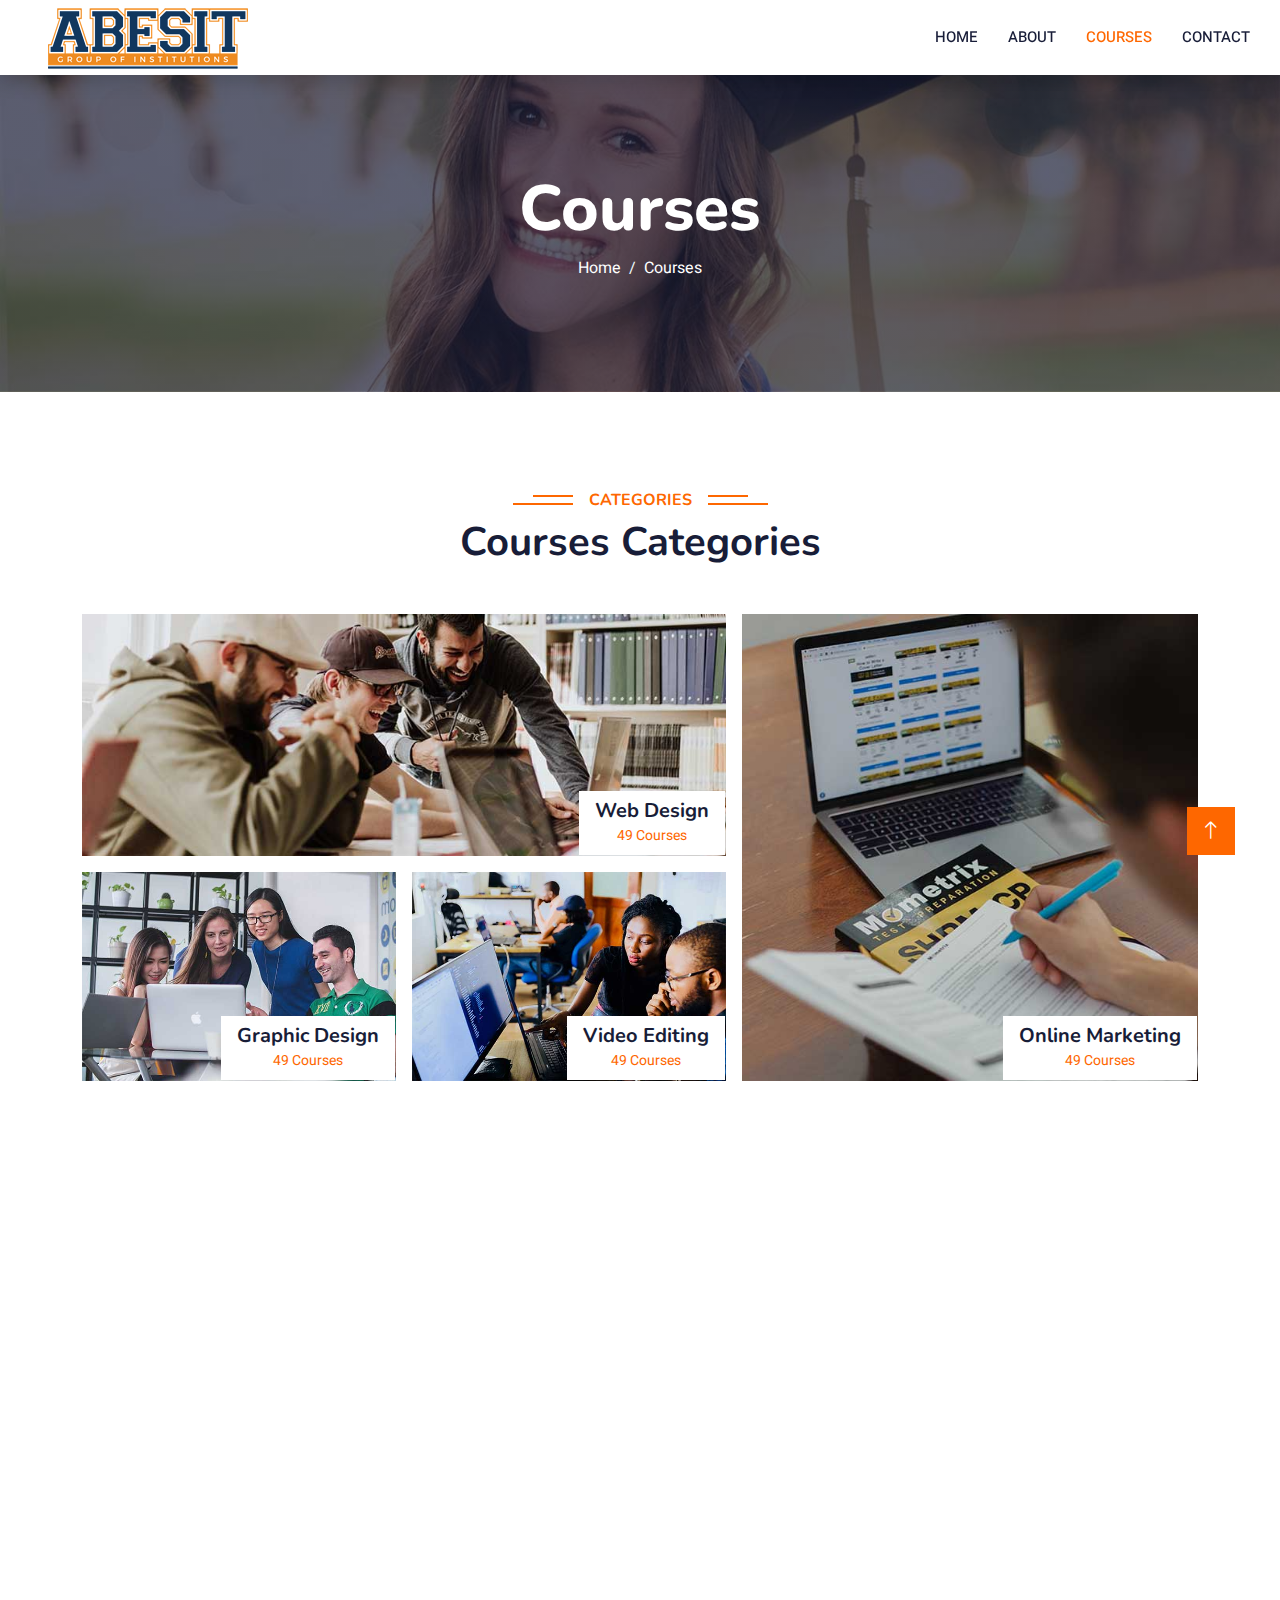
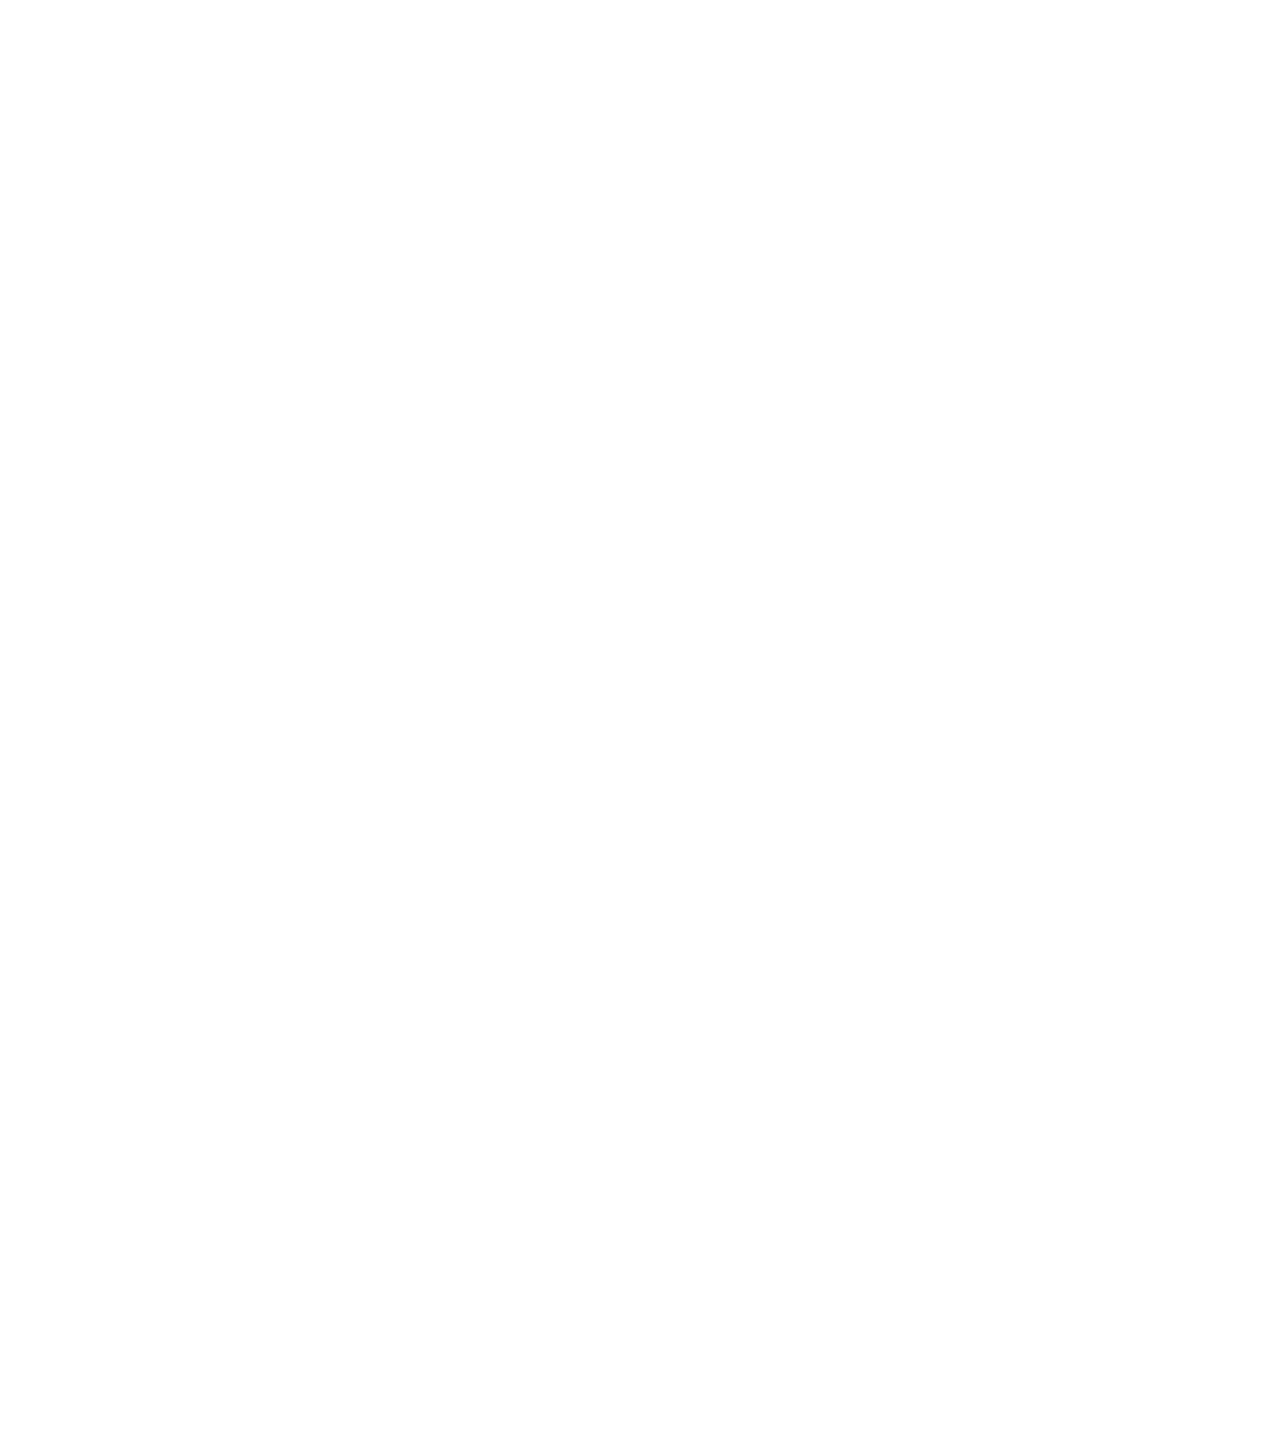
<file: index.html>
<!DOCTYPE html>
<html lang="en">

<head>
    <meta charset="utf-8">
    <title>ABESIT</title>
    <meta content="width=device-width, initial-scale=1.0" name="viewport">
    <meta content="" name="keywords">
    <meta content="" name="description">

    <!-- Favicon -->
    <link href="img/logo.png" rel="icon">

    <!-- Google Web Fonts -->
    <link rel="preconnect" href="https://fonts.googleapis.com">
    <link rel="preconnect" href="https://fonts.gstatic.com" crossorigin>
    <link href="https://fonts.googleapis.com/css2?family=Heebo:wght@400;500;600&family=Nunito:wght@600;700;800&display=swap" rel="stylesheet">

    <!-- Icon Font Stylesheet -->
    <link href="https://cdnjs.cloudflare.com/ajax/libs/font-awesome/5.10.0/css/all.min.css" rel="stylesheet">
    <link href="https://cdn.jsdelivr.net/npm/bootstrap-icons@1.4.1/font/bootstrap-icons.css" rel="stylesheet">

    <!-- Libraries Stylesheet -->
    <link href="lib/animate/animate.min.css" rel="stylesheet">
    <link href="lib/owlcarousel/assets/owl.carousel.min.css" rel="stylesheet">

    <!-- Customized Bootstrap Stylesheet -->
    <link href="css/bootstrap.min.css" rel="stylesheet">

    <!-- Template Stylesheet -->
    <link href="css/style.css" rel="stylesheet">
</head>

<body>
    <!-- Spinner Start -->
    <div id="spinner" class="show bg-white position-fixed translate-middle w-100 vh-100 top-50 start-50 d-flex align-items-center justify-content-center">
        <div class="spinner-border text-primary" style="width: 3rem; height: 3rem;" role="status">
            <span class="sr-only">Loading...</span>
        </div>
    </div>
    <!-- Spinner End -->


    <!-- Navbar Start -->
    <nav class="navbar navbar-expand-lg bg-white navbar-light shadow sticky-top p-0">
        <a href="index.html" class="navbar-brand d-flex align-items-center px-4 px-lg-5">
            <img class="img-fluid" src="img/logo.png" alt="">
        </a>
        <button type="button" class="navbar-toggler me-4" data-bs-toggle="collapse" data-bs-target="#navbarCollapse">
            <span class="navbar-toggler-icon"></span>
        </button>
        <div class="collapse navbar-collapse" id="navbarCollapse">
            <div class="navbar-nav ms-auto p-4 p-lg-0">
                <a href="https://www.abesit.in/" class="nav-item nav-link">Home</a>
                <a href="https://www.abesit.in/about-us/" class="nav-item nav-link">About</a>
                <a href="courses.html" class="nav-item nav-link active">Courses</a>
                <!-- <div class="nav-item dropdown">
                    <a href="#" class="nav-link dropdown-toggle" data-bs-toggle="dropdown">Pages</a>
                    <div class="dropdown-menu fade-down m-0">
                        <a href="team.html" class="dropdown-item">Our Team</a>
                        <a href="testimonial.html" class="dropdown-item">Testimonial</a>
                        <a href="404.html" class="dropdown-item">404 Page</a>
                    </div>
                </div> -->
                <a href="https://www.abesit.in/contact-us/" class="nav-item nav-link">Contact</a>
            </div>
            <!-- <a href="" class="btn btn-primary py-4 px-lg-5 d-none d-lg-block">Join Now<i class="fa fa-arrow-right ms-3"></i></a> -->
        </div>
    </nav>
    <!-- Navbar End -->


    <!-- Header Start -->
    <div class="container-fluid bg-primary py-5 mb-5 page-header">
        <div class="container py-5">
            <div class="row justify-content-center">
                <div class="col-lg-10 text-center">
                    <h1 class="display-3 text-white animated slideInDown">Courses</h1>
                    <nav aria-label="breadcrumb">
                        <ol class="breadcrumb justify-content-center">
                            <li class="breadcrumb-item"><a class="text-white" href="#">Home</a></li>
                            <!-- <li class="breadcrumb-item"><a class="text-white" href="#">Pages</a></li> -->
                            <li class="breadcrumb-item text-white active" aria-current="page">Courses</li>
                        </ol>
                    </nav>
                </div>
            </div>
        </div>
    </div>
    <!-- Header End -->


    <!-- Categories Start -->
    <div class="container-xxl py-5 category">
        <div class="container">
            <div class="text-center wow fadeInUp" data-wow-delay="0.1s">
                <h6 class="section-title bg-white text-center text-primary px-3">Categories</h6>
                <h1 class="mb-5">Courses Categories</h1>
            </div>
            <div class="row g-3">
                <div class="col-lg-7 col-md-6">
                    <div class="row g-3">
                        <div class="col-lg-12 col-md-12 wow zoomIn" data-wow-delay="0.1s">
                            <a class="position-relative d-block overflow-hidden" href="detaill.html">
                                <img class="img-fluid" src="img/cat-1.jpg" alt="">
                                <div class="bg-white text-center position-absolute bottom-0 end-0 py-2 px-3" style="margin: 1px;">
                                    <h5 class="m-0">Web Design</h5>
                                    <small class="text-primary">49 Courses</small>
                                </div>
                            </a>
                        </div>
                        <div class="col-lg-6 col-md-12 wow zoomIn" data-wow-delay="0.3s">
                            <a class="position-relative d-block overflow-hidden" href="">
                                <img class="img-fluid" src="img/cat-2.jpg" alt="">
                                <div class="bg-white text-center position-absolute bottom-0 end-0 py-2 px-3" style="margin: 1px;">
                                    <h5 class="m-0">Graphic Design</h5>
                                    <small class="text-primary">49 Courses</small>
                                </div>
                            </a>
                        </div>
                        <div class="col-lg-6 col-md-12 wow zoomIn" data-wow-delay="0.5s">
                            <a class="position-relative d-block overflow-hidden" href="">
                                <img class="img-fluid" src="img/cat-3.jpg" alt="">
                                <div class="bg-white text-center position-absolute bottom-0 end-0 py-2 px-3" style="margin: 1px;">
                                    <h5 class="m-0">Video Editing</h5>
                                    <small class="text-primary">49 Courses</small>
                                </div>
                            </a>
                        </div>
                    </div>
                </div>
                <div class="col-lg-5 col-md-6 wow zoomIn" data-wow-delay="0.7s" style="min-height: 350px;">
                    <a class="position-relative d-block h-100 overflow-hidden" href="">
                        <img class="img-fluid position-absolute w-100 h-100" src="img/cat-4.jpg" alt="" style="object-fit: cover;">
                        <div class="bg-white text-center position-absolute bottom-0 end-0 py-2 px-3" style="margin:  1px;">
                            <h5 class="m-0">Online Marketing</h5>
                            <small class="text-primary">49 Courses</small>
                        </div>
                    </a>
                </div>
            </div>
        </div>
    </div>
    <!-- Categories Start -->


    <!-- Courses Start -->
    <div class="container-xxl py-5">
        <div class="container">
            <div class="text-center wow fadeInUp" data-wow-delay="0.1s">
                <h6 class="section-title bg-white text-center text-primary px-3">Courses</h6>
                <h1 class="mb-5">Popular Courses</h1>
            </div>
            <div class="row g-4 justify-content-center">
                <div class="col-lg-4 col-md-6 wow fadeInUp" data-wow-delay="0.1s">
                    <div class="course-item bg-light">
                        <div class="position-relative overflow-hidden">
                            <img class="img-fluid" src="img/course-1.jpg" alt="">
                            <div class="w-100 d-flex justify-content-center position-absolute bottom-0 start-0 mb-4">
                                <a href="#" class="flex-shrink-0 btn btn-sm btn-primary px-3 border-end" style="border-radius: 30px 0 0 30px;">Read More</a>
                                <a href="#" class="flex-shrink-0 btn btn-sm btn-primary px-3" style="border-radius: 0 30px 30px 0;">Join Now</a>
                            </div>
                        </div>
                        <div class="text-center p-4 pb-0">
                            <h3 class="mb-0">$149.00</h3>
                            <div class="mb-3">
                                <small class="fa fa-star text-primary"></small>
                                <small class="fa fa-star text-primary"></small>
                                <small class="fa fa-star text-primary"></small>
                                <small class="fa fa-star text-primary"></small>
                                <small class="fa fa-star text-primary"></small>
                                <small>(123)</small>
                            </div>
                            <h5 class="mb-4">Web Design & Development Course for Beginners</h5>
                        </div>
                        <div class="d-flex border-top">
                            <small class="flex-fill text-center border-end py-2"><i class="fa fa-user-tie text-primary me-2"></i>John Doe</small>
                            <small class="flex-fill text-center border-end py-2"><i class="fa fa-clock text-primary me-2"></i>1.49 Hrs</small>
                            <small class="flex-fill text-center py-2"><i class="fa fa-user text-primary me-2"></i>30 Students</small>
                        </div>
                    </div>
                </div>
                <div class="col-lg-4 col-md-6 wow fadeInUp" data-wow-delay="0.3s">
                    <div class="course-item bg-light">
                        <div class="position-relative overflow-hidden">
                            <img class="img-fluid" src="img/course-2.jpg" alt="">
                            <div class="w-100 d-flex justify-content-center position-absolute bottom-0 start-0 mb-4">
                                <a href="#" class="flex-shrink-0 btn btn-sm btn-primary px-3 border-end" style="border-radius: 30px 0 0 30px;">Read More</a>
                                <a href="#" class="flex-shrink-0 btn btn-sm btn-primary px-3" style="border-radius: 0 30px 30px 0;">Join Now</a>
                            </div>
                        </div>
                        <div class="text-center p-4 pb-0">
                            <h3 class="mb-0">$149.00</h3>
                            <div class="mb-3">
                                <small class="fa fa-star text-primary"></small>
                                <small class="fa fa-star text-primary"></small>
                                <small class="fa fa-star text-primary"></small>
                                <small class="fa fa-star text-primary"></small>
                                <small class="fa fa-star text-primary"></small>
                                <small>(123)</small>
                            </div>
                            <h5 class="mb-4">Web Design & Development Course for Beginners</h5>
                        </div>
                        <div class="d-flex border-top">
                            <small class="flex-fill text-center border-end py-2"><i class="fa fa-user-tie text-primary me-2"></i>John Doe</small>
                            <small class="flex-fill text-center border-end py-2"><i class="fa fa-clock text-primary me-2"></i>1.49 Hrs</small>
                            <small class="flex-fill text-center py-2"><i class="fa fa-user text-primary me-2"></i>30 Students</small>
                        </div>
                    </div>
                </div>
                <div class="col-lg-4 col-md-6 wow fadeInUp" data-wow-delay="0.5s">
                    <div class="course-item bg-light">
                        <div class="position-relative overflow-hidden">
                            <img class="img-fluid" src="img/course-3.jpg" alt="">
                            <div class="w-100 d-flex justify-content-center position-absolute bottom-0 start-0 mb-4">
                                <a href="#" class="flex-shrink-0 btn btn-sm btn-primary px-3 border-end" style="border-radius: 30px 0 0 30px;">Read More</a>
                                <a href="#" class="flex-shrink-0 btn btn-sm btn-primary px-3" style="border-radius: 0 30px 30px 0;">Join Now</a>
                            </div>
                        </div>
                        <div class="text-center p-4 pb-0">
                            <h3 class="mb-0">$149.00</h3>
                            <div class="mb-3">
                                <small class="fa fa-star text-primary"></small>
                                <small class="fa fa-star text-primary"></small>
                                <small class="fa fa-star text-primary"></small>
                                <small class="fa fa-star text-primary"></small>
                                <small class="fa fa-star text-primary"></small>
                                <small>(123)</small>
                            </div>
                            <h5 class="mb-4">Web Design & Development Course for Beginners</h5>
                        </div>
                        <div class="d-flex border-top">
                            <small class="flex-fill text-center border-end py-2"><i class="fa fa-user-tie text-primary me-2"></i>John Doe</small>
                            <small class="flex-fill text-center border-end py-2"><i class="fa fa-clock text-primary me-2"></i>1.49 Hrs</small>
                            <small class="flex-fill text-center py-2"><i class="fa fa-user text-primary me-2"></i>30 Students</small>
                        </div>
                    </div>
                </div>
            </div>
        </div>
    </div>
    <!-- Courses End -->


    <!-- Testimonial Start -->
    <div class="container-xxl py-5 wow fadeInUp" data-wow-delay="0.1s">
        <div class="container">
            <div class="text-center">
                <h6 class="section-title bg-white text-center text-primary px-3">Testimonial</h6>
                <h1 class="mb-5">Our Students Say!</h1>
            </div>
            <div class="owl-carousel testimonial-carousel position-relative">
                <div class="testimonial-item text-center">
                    <img class="border rounded-circle p-2 mx-auto mb-3" src="img/testi-3.jpg" style="width: 80px; height: 80px;">
                    <h5 class="mb-0">Dev Bajaj</h5>
                    <p>Profession</p>
                    <div class="testimonial-text bg-light text-center p-4">
                    <p class="mb-0">My experience at ABESIT Group of Institutions is great and memorable. The mentors helped me to ahance my academics and interpersonal skills. I am thankful to the Training & Placement cell for providing a platform to enhance my skills and an opportunity to showcase them.</p>
                    </div>
                </div>
                <div class="testimonial-item text-center">
                    <img class="border rounded-circle p-2 mx-auto mb-3" src="img/Pari-Tomar.jpg" style="width: 80px; height: 80px;">
                    <h5 class="mb-0">Pari Tomar</h5>
                    <p>Profession</p>
                    <div class="testimonial-text bg-light text-center p-4">
                    <p class="mb-0">The institution is truly a platform for overall development, providing ample opportunities for academic excellence and extracurricular growth.

                        The faculty members are dedicated to helping students succeed and go above and beyond to groom them professionally.
                        
                        I cannot thank the CRC department enough for their tireless efforts in securing top-notch placements for me and my peers. I am proud to have secured a placement in a reputable company, and I owe it all to ABESIT. The institute focuses on looking for a well-rounded education and ample career opportunities</p>
                    </div>
                </div>
                <div class="testimonial-item text-center">
                    <img class="border rounded-circle p-2 mx-auto mb-3" src="img/rashi-img.jpg" style="width: 80px; height: 80px;">
                    <h5 class="mb-0">Rashi Pundir</h5>
                    <p>Profession</p>
                    <div class="testimonial-text bg-light text-center p-4">
                    <p class="mb-0">Tempor erat elitr rebum at clita. Diam dolor diam ipsum sit diam amet diam et eos. Clita erat ipsum et lorem et sit.</p>
                    </div>
                </div>
                <div class="testimonial-item text-center">
                    <img class="border rounded-circle p-2 mx-auto mb-3" src="img/testimonial-4.jpg" style="width: 80px; height: 80px;">
                    <h5 class="mb-0">Client Name</h5>
                    <p>Profession</p>
                    <div class="testimonial-text bg-light text-center p-4">
                    <p class="mb-0">Tempor erat elitr rebum at clita. Diam dolor diam ipsum sit diam amet diam et eos. Clita erat ipsum et lorem et sit.</p>
                    </div>
                </div>
            </div>
        </div>
    </div>
    <!-- Testimonial End -->
        

    <!-- Footer Start -->
    <div class="container-fluid bg-dark text-light footer pt-5 mt-5 wow fadeIn" data-wow-delay="0.1s">
        <div class="container py-5">
            <div class="row g-5">
                <div class="col-lg-3 col-md-6">
                    <h4 class="text-white mb-3">Quick Link</h4>
                    <a class="btn btn-link" href="https://www.abesit.in/about-us/">About Us</a>
                    <a class="btn btn-link" href="https://www.abesit.in/contact-us/">Contact Us</a>
                    <!-- <a class="btn btn-link" href="">Privacy Policy</a> -->
                    <a class="btn btn-link" href="https://www.abesit.in/testimonials/">Testimonial</a>
                    <a class="btn btn-link" href="https://www.abesit.in/career/">Careers</a>
                </div>
                <div class="col-lg-3 col-md-6">
                    <h4 class="text-white mb-3">Contact</h4>
                    <p class="mb-2"><i class="fa fa-map-marker-alt me-3"></i>NE-3, Near Crossing Republik, Ghaziabad, Uttar Pradesh 201009</p>
                    <p class="mb-2"><i class="fa fa-phone-alt me-3"></i>+91-8448583370</p>
                    <p class="mb-2"><i class="fa fa-envelope me-3"></i>info@abesit.in</p>
                    <!-- <div class="d-flex pt-2">
                        <a class="btn btn-outline-light btn-social" href=""><i class="fab fa-twitter"></i></a>
                        <a class="btn btn-outline-light btn-social" href=""><i class="fab fa-facebook-f"></i></a>
                        <a class="btn btn-outline-light btn-social" href=""><i class="fab fa-youtube"></i></a>
                        <a class="btn btn-outline-light btn-social" href=""><i class="fab fa-linkedin-in"></i></a>
                    </div> -->
                </div>
                <!-- <div class="col-lg-3 col-md-6">
                    <h4 class="text-white mb-3">Gallery</h4>
                    <div class="row g-2 pt-2">
                        <div class="col-4">
                            <img class="img-fluid bg-light p-1" src="img/course-1.jpg" alt="">
                        </div>
                        <div class="col-4">
                            <img class="img-fluid bg-light p-1" src="img/course-2.jpg" alt="">
                        </div>
                        <div class="col-4">
                            <img class="img-fluid bg-light p-1" src="img/course-3.jpg" alt="">
                        </div>
                        <div class="col-4">
                            <img class="img-fluid bg-light p-1" src="img/course-2.jpg" alt="">
                        </div>
                        <div class="col-4">
                            <img class="img-fluid bg-light p-1" src="img/course-3.jpg" alt="">
                        </div>
                        <div class="col-4">
                            <img class="img-fluid bg-light p-1" src="img/course-1.jpg" alt="">
                        </div>
                    </div>
                </div> -->
                <div class="col-lg-3 col-md-6">
                    <h4 class="text-white mb-3">Newsletter</h4>
                    <p>Dolor amet sit justo amet elitr clita ipsum elitr est.</p>
                    <div class="position-relative mx-auto" style="max-width: 400px;">
                        <input class="form-control border-0 w-100 py-3 ps-4 pe-5" type="text" placeholder="Your email">
                        <button type="button" class="btn btn-primary py-2 position-absolute top-0 end-0 mt-2 me-2">SignUp</button>
                    </div>
                </div>
            </div>
        </div>
        <div class="container">
            <div class="copyright">
                <div class="row">
                    <div class="col-md-6 text-center text-md-start mb-3 mb-md-0">
                        &copy; <a class="border-bottom" href="#">ABESIT </a>, All Right Reserved.

                        <!--/*** This template is free as long as you keep the footer author’s credit link/attribution link/backlink. If you'd like to use the template without the footer author’s credit link/attribution link/backlink, you can purchase the Credit Removal License from "https://htmlcodex.com/credit-removal". Thank you for your support. ***/-->
                        Designed By <a class="border-bottom" href="#">Sterco Digitex</a>
                    </div>
                    <!-- <div class="col-md-6 text-center text-md-end">
                        <div class="footer-menu">
                            <a href="">Home</a>
                            <a href="">Cookies</a>
                            <a href="">Help</a>
                            <a href="">FQAs</a>
                        </div>
                    </div> -->
                </div>
            </div>
        </div>
    </div>
    <!-- Footer End -->


    <!-- Back to Top -->
    <a href="#" class="btn btn-lg btn-primary btn-lg-square back-to-top"><i class="bi bi-arrow-up"></i></a>


    <!-- JavaScript Libraries -->
    <script src="https://code.jquery.com/jquery-3.4.1.min.js"></script>
    <script src="https://cdn.jsdelivr.net/npm/bootstrap@5.0.0/dist/js/bootstrap.bundle.min.js"></script>
    <script src="lib/wow/wow.min.js"></script>
    <script src="lib/easing/easing.min.js"></script>
    <script src="lib/waypoints/waypoints.min.js"></script>
    <script src="lib/owlcarousel/owl.carousel.min.js"></script>

    <!-- Template Javascript -->
    <script src="js/main.js"></script>
</body>

</html>
</file>
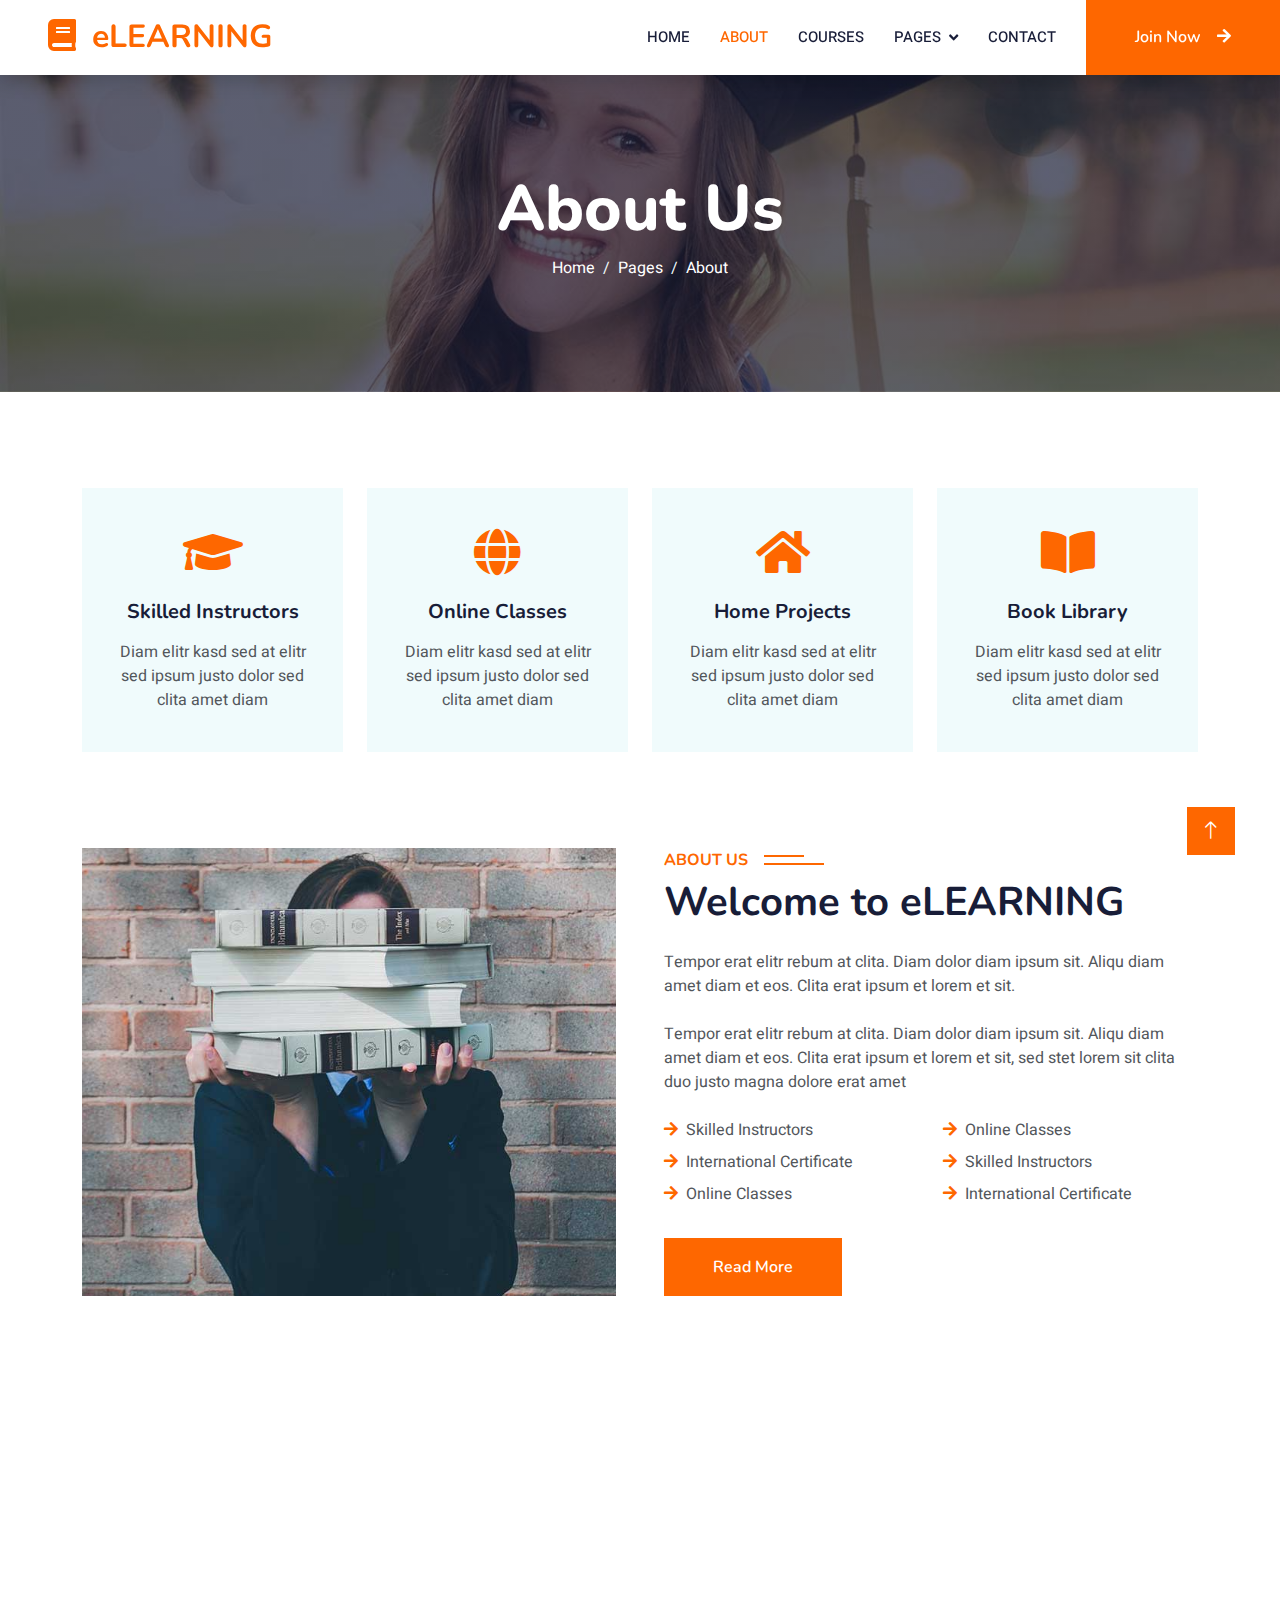
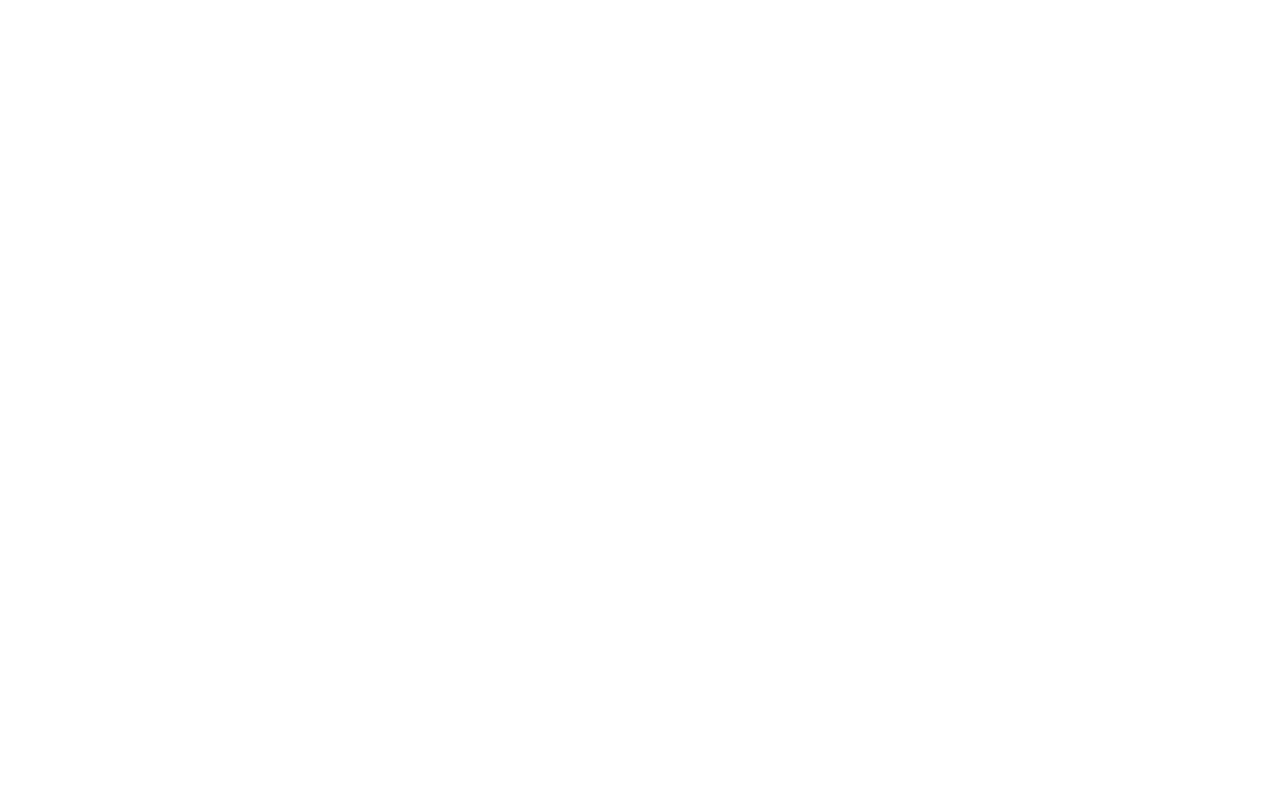
<file: about.html>
<!DOCTYPE html>
<html lang="en">

<head>
    <meta charset="utf-8">
    <title>eLEARNING - eLearning HTML Template</title>
    <meta content="width=device-width, initial-scale=1.0" name="viewport">
    <meta content="" name="keywords">
    <meta content="" name="description">

    <!-- Favicon -->
    <link href="img/favicon.ico" rel="icon">

    <!-- Google Web Fonts -->
    <link rel="preconnect" href="https://fonts.googleapis.com">
    <link rel="preconnect" href="https://fonts.gstatic.com" crossorigin>
    <link href="https://fonts.googleapis.com/css2?family=Heebo:wght@400;500;600&family=Nunito:wght@600;700;800&display=swap" rel="stylesheet">

    <!-- Icon Font Stylesheet -->
    <link href="https://cdnjs.cloudflare.com/ajax/libs/font-awesome/5.10.0/css/all.min.css" rel="stylesheet">
    <link href="https://cdn.jsdelivr.net/npm/bootstrap-icons@1.4.1/font/bootstrap-icons.css" rel="stylesheet">

    <!-- Libraries Stylesheet -->
    <link href="lib/animate/animate.min.css" rel="stylesheet">
    <link href="lib/owlcarousel/assets/owl.carousel.min.css" rel="stylesheet">

    <!-- Customized Bootstrap Stylesheet -->
    <link href="css/bootstrap.min.css" rel="stylesheet">

    <!-- Template Stylesheet -->
    <link href="css/style.css" rel="stylesheet">
</head>

<body>
    <!-- Spinner Start -->
    <div id="spinner" class="show bg-white position-fixed translate-middle w-100 vh-100 top-50 start-50 d-flex align-items-center justify-content-center">
        <div class="spinner-border text-primary" style="width: 3rem; height: 3rem;" role="status">
            <span class="sr-only">Loading...</span>
        </div>
    </div>
    <!-- Spinner End -->


    <!-- Navbar Start -->
    <nav class="navbar navbar-expand-lg bg-white navbar-light shadow sticky-top p-0">
        <a href="index.html" class="navbar-brand d-flex align-items-center px-4 px-lg-5">
            <h2 class="m-0 text-primary"><i class="fa fa-book me-3"></i>eLEARNING</h2>
        </a>
        <button type="button" class="navbar-toggler me-4" data-bs-toggle="collapse" data-bs-target="#navbarCollapse">
            <span class="navbar-toggler-icon"></span>
        </button>
        <div class="collapse navbar-collapse" id="navbarCollapse">
            <div class="navbar-nav ms-auto p-4 p-lg-0">
                <a href="index.html" class="nav-item nav-link">Home</a>
                <a href="about.html" class="nav-item nav-link active">About</a>
                <a href="courses.html" class="nav-item nav-link">Courses</a>
                <div class="nav-item dropdown">
                    <a href="#" class="nav-link dropdown-toggle" data-bs-toggle="dropdown">Pages</a>
                    <div class="dropdown-menu fade-down m-0">
                        <a href="team.html" class="dropdown-item">Our Team</a>
                        <a href="testimonial.html" class="dropdown-item">Testimonial</a>
                        <a href="404.html" class="dropdown-item">404 Page</a>
                    </div>
                </div>
                <a href="contact.html" class="nav-item nav-link">Contact</a>
            </div>
            <a href="" class="btn btn-primary py-4 px-lg-5 d-none d-lg-block">Join Now<i class="fa fa-arrow-right ms-3"></i></a>
        </div>
    </nav>
    <!-- Navbar End -->


    <!-- Header Start -->
    <div class="container-fluid bg-primary py-5 mb-5 page-header">
        <div class="container py-5">
            <div class="row justify-content-center">
                <div class="col-lg-10 text-center">
                    <h1 class="display-3 text-white animated slideInDown">About Us</h1>
                    <nav aria-label="breadcrumb">
                        <ol class="breadcrumb justify-content-center">
                            <li class="breadcrumb-item"><a class="text-white" href="#">Home</a></li>
                            <li class="breadcrumb-item"><a class="text-white" href="#">Pages</a></li>
                            <li class="breadcrumb-item text-white active" aria-current="page">About</li>
                        </ol>
                    </nav>
                </div>
            </div>
        </div>
    </div>
    <!-- Header End -->


    <!-- Service Start -->
    <div class="container-xxl py-5">
        <div class="container">
            <div class="row g-4">
                <div class="col-lg-3 col-sm-6 wow fadeInUp" data-wow-delay="0.1s">
                    <div class="service-item text-center pt-3">
                        <div class="p-4">
                            <i class="fa fa-3x fa-graduation-cap text-primary mb-4"></i>
                            <h5 class="mb-3">Skilled Instructors</h5>
                            <p>Diam elitr kasd sed at elitr sed ipsum justo dolor sed clita amet diam</p>
                        </div>
                    </div>
                </div>
                <div class="col-lg-3 col-sm-6 wow fadeInUp" data-wow-delay="0.3s">
                    <div class="service-item text-center pt-3">
                        <div class="p-4">
                            <i class="fa fa-3x fa-globe text-primary mb-4"></i>
                            <h5 class="mb-3">Online Classes</h5>
                            <p>Diam elitr kasd sed at elitr sed ipsum justo dolor sed clita amet diam</p>
                        </div>
                    </div>
                </div>
                <div class="col-lg-3 col-sm-6 wow fadeInUp" data-wow-delay="0.5s">
                    <div class="service-item text-center pt-3">
                        <div class="p-4">
                            <i class="fa fa-3x fa-home text-primary mb-4"></i>
                            <h5 class="mb-3">Home Projects</h5>
                            <p>Diam elitr kasd sed at elitr sed ipsum justo dolor sed clita amet diam</p>
                        </div>
                    </div>
                </div>
                <div class="col-lg-3 col-sm-6 wow fadeInUp" data-wow-delay="0.7s">
                    <div class="service-item text-center pt-3">
                        <div class="p-4">
                            <i class="fa fa-3x fa-book-open text-primary mb-4"></i>
                            <h5 class="mb-3">Book Library</h5>
                            <p>Diam elitr kasd sed at elitr sed ipsum justo dolor sed clita amet diam</p>
                        </div>
                    </div>
                </div>
            </div>
        </div>
    </div>
    <!-- Service End -->


    <!-- About Start -->
    <div class="container-xxl py-5">
        <div class="container">
            <div class="row g-5">
                <div class="col-lg-6 wow fadeInUp" data-wow-delay="0.1s" style="min-height: 400px;">
                    <div class="position-relative h-100">
                        <img class="img-fluid position-absolute w-100 h-100" src="img/about.jpg" alt="" style="object-fit: cover;">
                    </div>
                </div>
                <div class="col-lg-6 wow fadeInUp" data-wow-delay="0.3s">
                    <h6 class="section-title bg-white text-start text-primary pe-3">About Us</h6>
                    <h1 class="mb-4">Welcome to eLEARNING</h1>
                    <p class="mb-4">Tempor erat elitr rebum at clita. Diam dolor diam ipsum sit. Aliqu diam amet diam et eos. Clita erat ipsum et lorem et sit.</p>
                    <p class="mb-4">Tempor erat elitr rebum at clita. Diam dolor diam ipsum sit. Aliqu diam amet diam et eos. Clita erat ipsum et lorem et sit, sed stet lorem sit clita duo justo magna dolore erat amet</p>
                    <div class="row gy-2 gx-4 mb-4">
                        <div class="col-sm-6">
                            <p class="mb-0"><i class="fa fa-arrow-right text-primary me-2"></i>Skilled Instructors</p>
                        </div>
                        <div class="col-sm-6">
                            <p class="mb-0"><i class="fa fa-arrow-right text-primary me-2"></i>Online Classes</p>
                        </div>
                        <div class="col-sm-6">
                            <p class="mb-0"><i class="fa fa-arrow-right text-primary me-2"></i>International Certificate</p>
                        </div>
                        <div class="col-sm-6">
                            <p class="mb-0"><i class="fa fa-arrow-right text-primary me-2"></i>Skilled Instructors</p>
                        </div>
                        <div class="col-sm-6">
                            <p class="mb-0"><i class="fa fa-arrow-right text-primary me-2"></i>Online Classes</p>
                        </div>
                        <div class="col-sm-6">
                            <p class="mb-0"><i class="fa fa-arrow-right text-primary me-2"></i>International Certificate</p>
                        </div>
                    </div>
                    <a class="btn btn-primary py-3 px-5 mt-2" href="">Read More</a>
                </div>
            </div>
        </div>
    </div>
    <!-- About End -->


    <!-- Team Start -->
    <div class="container-xxl py-5">
        <div class="container">
            <div class="text-center wow fadeInUp" data-wow-delay="0.1s">
                <h6 class="section-title bg-white text-center text-primary px-3">Instructors</h6>
                <h1 class="mb-5">Expert Instructors</h1>
            </div>
            <div class="row g-4">
                <div class="col-lg-3 col-md-6 wow fadeInUp" data-wow-delay="0.1s">
                    <div class="team-item bg-light">
                        <div class="overflow-hidden">
                            <img class="img-fluid" src="img/team-1.jpg" alt="">
                        </div>
                        <div class="position-relative d-flex justify-content-center" style="margin-top: -23px;">
                            <div class="bg-light d-flex justify-content-center pt-2 px-1">
                                <a class="btn btn-sm-square btn-primary mx-1" href=""><i class="fab fa-facebook-f"></i></a>
                                <a class="btn btn-sm-square btn-primary mx-1" href=""><i class="fab fa-twitter"></i></a>
                                <a class="btn btn-sm-square btn-primary mx-1" href=""><i class="fab fa-instagram"></i></a>
                            </div>
                        </div>
                        <div class="text-center p-4">
                            <h5 class="mb-0">Instructor Name</h5>
                            <small>Designation</small>
                        </div>
                    </div>
                </div>
                <div class="col-lg-3 col-md-6 wow fadeInUp" data-wow-delay="0.3s">
                    <div class="team-item bg-light">
                        <div class="overflow-hidden">
                            <img class="img-fluid" src="img/team-2.jpg" alt="">
                        </div>
                        <div class="position-relative d-flex justify-content-center" style="margin-top: -23px;">
                            <div class="bg-light d-flex justify-content-center pt-2 px-1">
                                <a class="btn btn-sm-square btn-primary mx-1" href=""><i class="fab fa-facebook-f"></i></a>
                                <a class="btn btn-sm-square btn-primary mx-1" href=""><i class="fab fa-twitter"></i></a>
                                <a class="btn btn-sm-square btn-primary mx-1" href=""><i class="fab fa-instagram"></i></a>
                            </div>
                        </div>
                        <div class="text-center p-4">
                            <h5 class="mb-0">Instructor Name</h5>
                            <small>Designation</small>
                        </div>
                    </div>
                </div>
                <div class="col-lg-3 col-md-6 wow fadeInUp" data-wow-delay="0.5s">
                    <div class="team-item bg-light">
                        <div class="overflow-hidden">
                            <img class="img-fluid" src="img/team-3.jpg" alt="">
                        </div>
                        <div class="position-relative d-flex justify-content-center" style="margin-top: -23px;">
                            <div class="bg-light d-flex justify-content-center pt-2 px-1">
                                <a class="btn btn-sm-square btn-primary mx-1" href=""><i class="fab fa-facebook-f"></i></a>
                                <a class="btn btn-sm-square btn-primary mx-1" href=""><i class="fab fa-twitter"></i></a>
                                <a class="btn btn-sm-square btn-primary mx-1" href=""><i class="fab fa-instagram"></i></a>
                            </div>
                        </div>
                        <div class="text-center p-4">
                            <h5 class="mb-0">Instructor Name</h5>
                            <small>Designation</small>
                        </div>
                    </div>
                </div>
                <div class="col-lg-3 col-md-6 wow fadeInUp" data-wow-delay="0.7s">
                    <div class="team-item bg-light">
                        <div class="overflow-hidden">
                            <img class="img-fluid" src="img/team-4.jpg" alt="">
                        </div>
                        <div class="position-relative d-flex justify-content-center" style="margin-top: -23px;">
                            <div class="bg-light d-flex justify-content-center pt-2 px-1">
                                <a class="btn btn-sm-square btn-primary mx-1" href=""><i class="fab fa-facebook-f"></i></a>
                                <a class="btn btn-sm-square btn-primary mx-1" href=""><i class="fab fa-twitter"></i></a>
                                <a class="btn btn-sm-square btn-primary mx-1" href=""><i class="fab fa-instagram"></i></a>
                            </div>
                        </div>
                        <div class="text-center p-4">
                            <h5 class="mb-0">Instructor Name</h5>
                            <small>Designation</small>
                        </div>
                    </div>
                </div>
            </div>
        </div>
    </div>
    <!-- Team End -->
        

    <!-- Footer Start -->
    <div class="container-fluid bg-dark text-light footer pt-5 mt-5 wow fadeIn" data-wow-delay="0.1s">
        <div class="container py-5">
            <div class="row g-5">
                <div class="col-lg-3 col-md-6">
                    <h4 class="text-white mb-3">Quick Link</h4>
                    <a class="btn btn-link" href="">About Us</a>
                    <a class="btn btn-link" href="">Contact Us</a>
                    <a class="btn btn-link" href="">Privacy Policy</a>
                    <a class="btn btn-link" href="">Terms & Condition</a>
                    <a class="btn btn-link" href="">FAQs & Help</a>
                </div>
                <div class="col-lg-3 col-md-6">
                    <h4 class="text-white mb-3">Contact</h4>
                    <p class="mb-2"><i class="fa fa-map-marker-alt me-3"></i>123 Street, New York, USA</p>
                    <p class="mb-2"><i class="fa fa-phone-alt me-3"></i>+012 345 67890</p>
                    <p class="mb-2"><i class="fa fa-envelope me-3"></i>info@example.com</p>
                    <div class="d-flex pt-2">
                        <a class="btn btn-outline-light btn-social" href=""><i class="fab fa-twitter"></i></a>
                        <a class="btn btn-outline-light btn-social" href=""><i class="fab fa-facebook-f"></i></a>
                        <a class="btn btn-outline-light btn-social" href=""><i class="fab fa-youtube"></i></a>
                        <a class="btn btn-outline-light btn-social" href=""><i class="fab fa-linkedin-in"></i></a>
                    </div>
                </div>
                <div class="col-lg-3 col-md-6">
                    <h4 class="text-white mb-3">Gallery</h4>
                    <div class="row g-2 pt-2">
                        <div class="col-4">
                            <img class="img-fluid bg-light p-1" src="img/course-1.jpg" alt="">
                        </div>
                        <div class="col-4">
                            <img class="img-fluid bg-light p-1" src="img/course-2.jpg" alt="">
                        </div>
                        <div class="col-4">
                            <img class="img-fluid bg-light p-1" src="img/course-3.jpg" alt="">
                        </div>
                        <div class="col-4">
                            <img class="img-fluid bg-light p-1" src="img/course-2.jpg" alt="">
                        </div>
                        <div class="col-4">
                            <img class="img-fluid bg-light p-1" src="img/course-3.jpg" alt="">
                        </div>
                        <div class="col-4">
                            <img class="img-fluid bg-light p-1" src="img/course-1.jpg" alt="">
                        </div>
                    </div>
                </div>
                <div class="col-lg-3 col-md-6">
                    <h4 class="text-white mb-3">Newsletter</h4>
                    <p>Dolor amet sit justo amet elitr clita ipsum elitr est.</p>
                    <div class="position-relative mx-auto" style="max-width: 400px;">
                        <input class="form-control border-0 w-100 py-3 ps-4 pe-5" type="text" placeholder="Your email">
                        <button type="button" class="btn btn-primary py-2 position-absolute top-0 end-0 mt-2 me-2">SignUp</button>
                    </div>
                </div>
            </div>
        </div>
        <div class="container">
            <div class="copyright">
                <div class="row">
                    <div class="col-md-6 text-center text-md-start mb-3 mb-md-0">
                        &copy; <a class="border-bottom" href="#">Your Site Name</a>, All Right Reserved.

                        <!--/*** This template is free as long as you keep the footer author’s credit link/attribution link/backlink. If you'd like to use the template without the footer author’s credit link/attribution link/backlink, you can purchase the Credit Removal License from "https://htmlcodex.com/credit-removal". Thank you for your support. ***/-->
                        Designed By <a class="border-bottom" href="https://htmlcodex.com">HTML Codex</a>
                    </div>
                    <div class="col-md-6 text-center text-md-end">
                        <div class="footer-menu">
                            <a href="">Home</a>
                            <a href="">Cookies</a>
                            <a href="">Help</a>
                            <a href="">FQAs</a>
                        </div>
                    </div>
                </div>
            </div>
        </div>
    </div>
    <!-- Footer End -->


    <!-- Back to Top -->
    <a href="#" class="btn btn-lg btn-primary btn-lg-square back-to-top"><i class="bi bi-arrow-up"></i></a>


    <!-- JavaScript Libraries -->
    <script src="https://code.jquery.com/jquery-3.4.1.min.js"></script>
    <script src="https://cdn.jsdelivr.net/npm/bootstrap@5.0.0/dist/js/bootstrap.bundle.min.js"></script>
    <script src="lib/wow/wow.min.js"></script>
    <script src="lib/easing/easing.min.js"></script>
    <script src="lib/waypoints/waypoints.min.js"></script>
    <script src="lib/owlcarousel/owl.carousel.min.js"></script>

    <!-- Template Javascript -->
    <script src="js/main.js"></script>
</body>

</html>
</file>
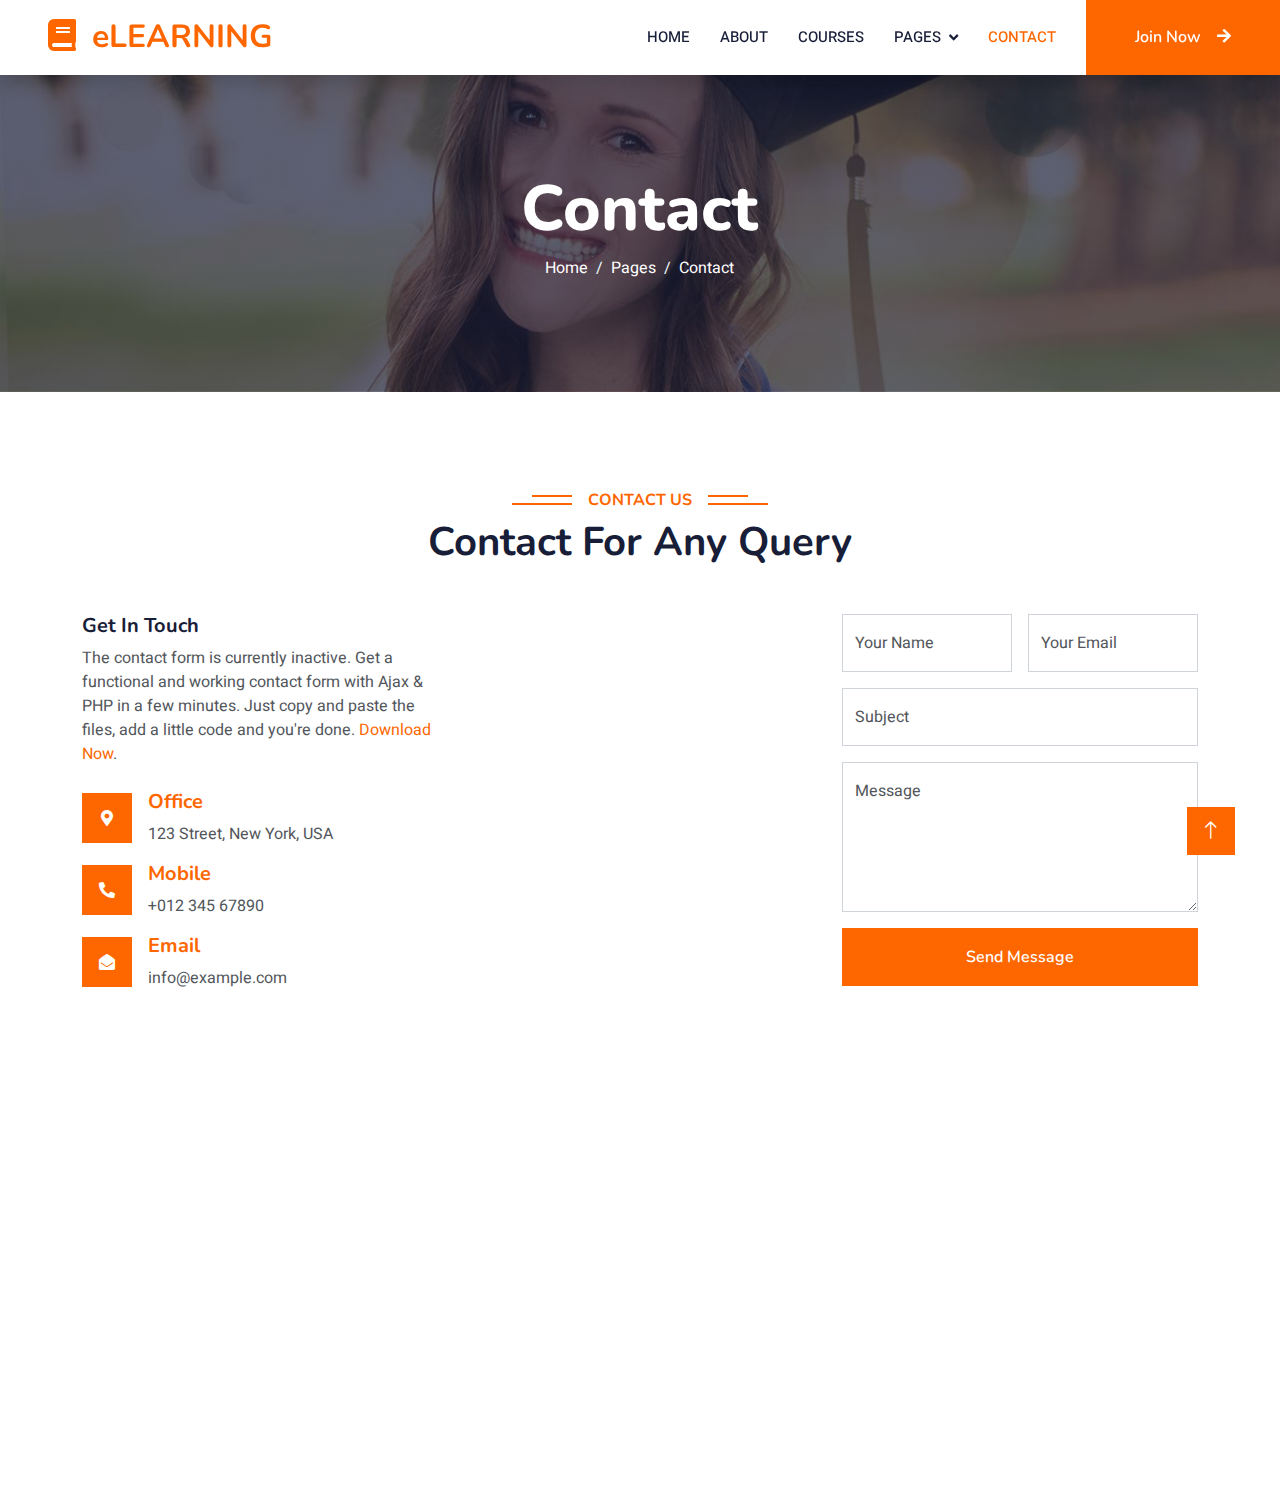
<file: contact.html>
<!DOCTYPE html>
<html lang="en">

<head>
    <meta charset="utf-8">
    <title>eLEARNING - eLearning HTML Template</title>
    <meta content="width=device-width, initial-scale=1.0" name="viewport">
    <meta content="" name="keywords">
    <meta content="" name="description">

    <!-- Favicon -->
    <link href="img/favicon.ico" rel="icon">

    <!-- Google Web Fonts -->
    <link rel="preconnect" href="https://fonts.googleapis.com">
    <link rel="preconnect" href="https://fonts.gstatic.com" crossorigin>
    <link href="https://fonts.googleapis.com/css2?family=Heebo:wght@400;500;600&family=Nunito:wght@600;700;800&display=swap" rel="stylesheet">

    <!-- Icon Font Stylesheet -->
    <link href="https://cdnjs.cloudflare.com/ajax/libs/font-awesome/5.10.0/css/all.min.css" rel="stylesheet">
    <link href="https://cdn.jsdelivr.net/npm/bootstrap-icons@1.4.1/font/bootstrap-icons.css" rel="stylesheet">

    <!-- Libraries Stylesheet -->
    <link href="lib/animate/animate.min.css" rel="stylesheet">
    <link href="lib/owlcarousel/assets/owl.carousel.min.css" rel="stylesheet">

    <!-- Customized Bootstrap Stylesheet -->
    <link href="css/bootstrap.min.css" rel="stylesheet">

    <!-- Template Stylesheet -->
    <link href="css/style.css" rel="stylesheet">
</head>

<body>
    <!-- Spinner Start -->
    <div id="spinner" class="show bg-white position-fixed translate-middle w-100 vh-100 top-50 start-50 d-flex align-items-center justify-content-center">
        <div class="spinner-border text-primary" style="width: 3rem; height: 3rem;" role="status">
            <span class="sr-only">Loading...</span>
        </div>
    </div>
    <!-- Spinner End -->


    <!-- Navbar Start -->
    <nav class="navbar navbar-expand-lg bg-white navbar-light shadow sticky-top p-0">
        <a href="index.html" class="navbar-brand d-flex align-items-center px-4 px-lg-5">
            <h2 class="m-0 text-primary"><i class="fa fa-book me-3"></i>eLEARNING</h2>
        </a>
        <button type="button" class="navbar-toggler me-4" data-bs-toggle="collapse" data-bs-target="#navbarCollapse">
            <span class="navbar-toggler-icon"></span>
        </button>
        <div class="collapse navbar-collapse" id="navbarCollapse">
            <div class="navbar-nav ms-auto p-4 p-lg-0">
                <a href="index.html" class="nav-item nav-link">Home</a>
                <a href="about.html" class="nav-item nav-link">About</a>
                <a href="courses.html" class="nav-item nav-link">Courses</a>
                <div class="nav-item dropdown">
                    <a href="#" class="nav-link dropdown-toggle" data-bs-toggle="dropdown">Pages</a>
                    <div class="dropdown-menu fade-down m-0">
                        <a href="team.html" class="dropdown-item">Our Team</a>
                        <a href="testimonial.html" class="dropdown-item">Testimonial</a>
                        <a href="404.html" class="dropdown-item">404 Page</a>
                    </div>
                </div>
                <a href="contact.html" class="nav-item nav-link active">Contact</a>
            </div>
            <a href="" class="btn btn-primary py-4 px-lg-5 d-none d-lg-block">Join Now<i class="fa fa-arrow-right ms-3"></i></a>
        </div>
    </nav>
    <!-- Navbar End -->


    <!-- Header Start -->
    <div class="container-fluid bg-primary py-5 mb-5 page-header">
        <div class="container py-5">
            <div class="row justify-content-center">
                <div class="col-lg-10 text-center">
                    <h1 class="display-3 text-white animated slideInDown">Contact</h1>
                    <nav aria-label="breadcrumb">
                        <ol class="breadcrumb justify-content-center">
                            <li class="breadcrumb-item"><a class="text-white" href="#">Home</a></li>
                            <li class="breadcrumb-item"><a class="text-white" href="#">Pages</a></li>
                            <li class="breadcrumb-item text-white active" aria-current="page">Contact</li>
                        </ol>
                    </nav>
                </div>
            </div>
        </div>
    </div>
    <!-- Header End -->


    <!-- Contact Start -->
    <div class="container-xxl py-5">
        <div class="container">
            <div class="text-center wow fadeInUp" data-wow-delay="0.1s">
                <h6 class="section-title bg-white text-center text-primary px-3">Contact Us</h6>
                <h1 class="mb-5">Contact For Any Query</h1>
            </div>
            <div class="row g-4">
                <div class="col-lg-4 col-md-6 wow fadeInUp" data-wow-delay="0.1s">
                    <h5>Get In Touch</h5>
                    <p class="mb-4">The contact form is currently inactive. Get a functional and working contact form with Ajax & PHP in a few minutes. Just copy and paste the files, add a little code and you're done. <a href="https://htmlcodex.com/contact-form">Download Now</a>.</p>
                    <div class="d-flex align-items-center mb-3">
                        <div class="d-flex align-items-center justify-content-center flex-shrink-0 bg-primary" style="width: 50px; height: 50px;">
                            <i class="fa fa-map-marker-alt text-white"></i>
                        </div>
                        <div class="ms-3">
                            <h5 class="text-primary">Office</h5>
                            <p class="mb-0">123 Street, New York, USA</p>
                        </div>
                    </div>
                    <div class="d-flex align-items-center mb-3">
                        <div class="d-flex align-items-center justify-content-center flex-shrink-0 bg-primary" style="width: 50px; height: 50px;">
                            <i class="fa fa-phone-alt text-white"></i>
                        </div>
                        <div class="ms-3">
                            <h5 class="text-primary">Mobile</h5>
                            <p class="mb-0">+012 345 67890</p>
                        </div>
                    </div>
                    <div class="d-flex align-items-center">
                        <div class="d-flex align-items-center justify-content-center flex-shrink-0 bg-primary" style="width: 50px; height: 50px;">
                            <i class="fa fa-envelope-open text-white"></i>
                        </div>
                        <div class="ms-3">
                            <h5 class="text-primary">Email</h5>
                            <p class="mb-0">info@example.com</p>
                        </div>
                    </div>
                </div>
                <div class="col-lg-4 col-md-6 wow fadeInUp" data-wow-delay="0.3s">
                    <iframe class="position-relative rounded w-100 h-100"
                        src="https://www.google.com/maps/embed?pb=!1m18!1m12!1m3!1d3001156.4288297426!2d-78.01371936852176!3d42.72876761954724!2m3!1f0!2f0!3f0!3m2!1i1024!2i768!4f13.1!3m3!1m2!1s0x4ccc4bf0f123a5a9%3A0xddcfc6c1de189567!2sNew%20York%2C%20USA!5e0!3m2!1sen!2sbd!4v1603794290143!5m2!1sen!2sbd"
                        frameborder="0" style="min-height: 300px; border:0;" allowfullscreen="" aria-hidden="false"
                        tabindex="0"></iframe>
                </div>
                <div class="col-lg-4 col-md-12 wow fadeInUp" data-wow-delay="0.5s">
                    <form>
                        <div class="row g-3">
                            <div class="col-md-6">
                                <div class="form-floating">
                                    <input type="text" class="form-control" id="name" placeholder="Your Name">
                                    <label for="name">Your Name</label>
                                </div>
                            </div>
                            <div class="col-md-6">
                                <div class="form-floating">
                                    <input type="email" class="form-control" id="email" placeholder="Your Email">
                                    <label for="email">Your Email</label>
                                </div>
                            </div>
                            <div class="col-12">
                                <div class="form-floating">
                                    <input type="text" class="form-control" id="subject" placeholder="Subject">
                                    <label for="subject">Subject</label>
                                </div>
                            </div>
                            <div class="col-12">
                                <div class="form-floating">
                                    <textarea class="form-control" placeholder="Leave a message here" id="message" style="height: 150px"></textarea>
                                    <label for="message">Message</label>
                                </div>
                            </div>
                            <div class="col-12">
                                <button class="btn btn-primary w-100 py-3" type="submit">Send Message</button>
                            </div>
                        </div>
                    </form>
                </div>
            </div>
        </div>
    </div>
    <!-- Contact End -->


    <!-- Footer Start -->
    <div class="container-fluid bg-dark text-light footer pt-5 mt-5 wow fadeIn" data-wow-delay="0.1s">
        <div class="container py-5">
            <div class="row g-5">
                <div class="col-lg-3 col-md-6">
                    <h4 class="text-white mb-3">Quick Link</h4>
                    <a class="btn btn-link" href="">About Us</a>
                    <a class="btn btn-link" href="">Contact Us</a>
                    <a class="btn btn-link" href="">Privacy Policy</a>
                    <a class="btn btn-link" href="">Terms & Condition</a>
                    <a class="btn btn-link" href="">FAQs & Help</a>
                </div>
                <div class="col-lg-3 col-md-6">
                    <h4 class="text-white mb-3">Contact</h4>
                    <p class="mb-2"><i class="fa fa-map-marker-alt me-3"></i>123 Street, New York, USA</p>
                    <p class="mb-2"><i class="fa fa-phone-alt me-3"></i>+012 345 67890</p>
                    <p class="mb-2"><i class="fa fa-envelope me-3"></i>info@example.com</p>
                    <div class="d-flex pt-2">
                        <a class="btn btn-outline-light btn-social" href=""><i class="fab fa-twitter"></i></a>
                        <a class="btn btn-outline-light btn-social" href=""><i class="fab fa-facebook-f"></i></a>
                        <a class="btn btn-outline-light btn-social" href=""><i class="fab fa-youtube"></i></a>
                        <a class="btn btn-outline-light btn-social" href=""><i class="fab fa-linkedin-in"></i></a>
                    </div>
                </div>
                <div class="col-lg-3 col-md-6">
                    <h4 class="text-white mb-3">Gallery</h4>
                    <div class="row g-2 pt-2">
                        <div class="col-4">
                            <img class="img-fluid bg-light p-1" src="img/course-1.jpg" alt="">
                        </div>
                        <div class="col-4">
                            <img class="img-fluid bg-light p-1" src="img/course-2.jpg" alt="">
                        </div>
                        <div class="col-4">
                            <img class="img-fluid bg-light p-1" src="img/course-3.jpg" alt="">
                        </div>
                        <div class="col-4">
                            <img class="img-fluid bg-light p-1" src="img/course-2.jpg" alt="">
                        </div>
                        <div class="col-4">
                            <img class="img-fluid bg-light p-1" src="img/course-3.jpg" alt="">
                        </div>
                        <div class="col-4">
                            <img class="img-fluid bg-light p-1" src="img/course-1.jpg" alt="">
                        </div>
                    </div>
                </div>
                <div class="col-lg-3 col-md-6">
                    <h4 class="text-white mb-3">Newsletter</h4>
                    <p>Dolor amet sit justo amet elitr clita ipsum elitr est.</p>
                    <div class="position-relative mx-auto" style="max-width: 400px;">
                        <input class="form-control border-0 w-100 py-3 ps-4 pe-5" type="text" placeholder="Your email">
                        <button type="button" class="btn btn-primary py-2 position-absolute top-0 end-0 mt-2 me-2">SignUp</button>
                    </div>
                </div>
            </div>
        </div>
        <div class="container">
            <div class="copyright">
                <div class="row">
                    <div class="col-md-6 text-center text-md-start mb-3 mb-md-0">
                        &copy; <a class="border-bottom" href="#">Your Site Name</a>, All Right Reserved.

                        <!--/*** This template is free as long as you keep the footer author’s credit link/attribution link/backlink. If you'd like to use the template without the footer author’s credit link/attribution link/backlink, you can purchase the Credit Removal License from "https://htmlcodex.com/credit-removal". Thank you for your support. ***/-->
                        Designed By <a class="border-bottom" href="https://htmlcodex.com">HTML Codex</a>
                    </div>
                    <div class="col-md-6 text-center text-md-end">
                        <div class="footer-menu">
                            <a href="">Home</a>
                            <a href="">Cookies</a>
                            <a href="">Help</a>
                            <a href="">FQAs</a>
                        </div>
                    </div>
                </div>
            </div>
        </div>
    </div>
    <!-- Footer End -->


    <!-- Back to Top -->
    <a href="#" class="btn btn-lg btn-primary btn-lg-square back-to-top"><i class="bi bi-arrow-up"></i></a>


    <!-- JavaScript Libraries -->
    <script src="https://code.jquery.com/jquery-3.4.1.min.js"></script>
    <script src="https://cdn.jsdelivr.net/npm/bootstrap@5.0.0/dist/js/bootstrap.bundle.min.js"></script>
    <script src="lib/wow/wow.min.js"></script>
    <script src="lib/easing/easing.min.js"></script>
    <script src="lib/waypoints/waypoints.min.js"></script>
    <script src="lib/owlcarousel/owl.carousel.min.js"></script>

    <!-- Template Javascript -->
    <script src="js/main.js"></script>
</body>

</html>
</file>
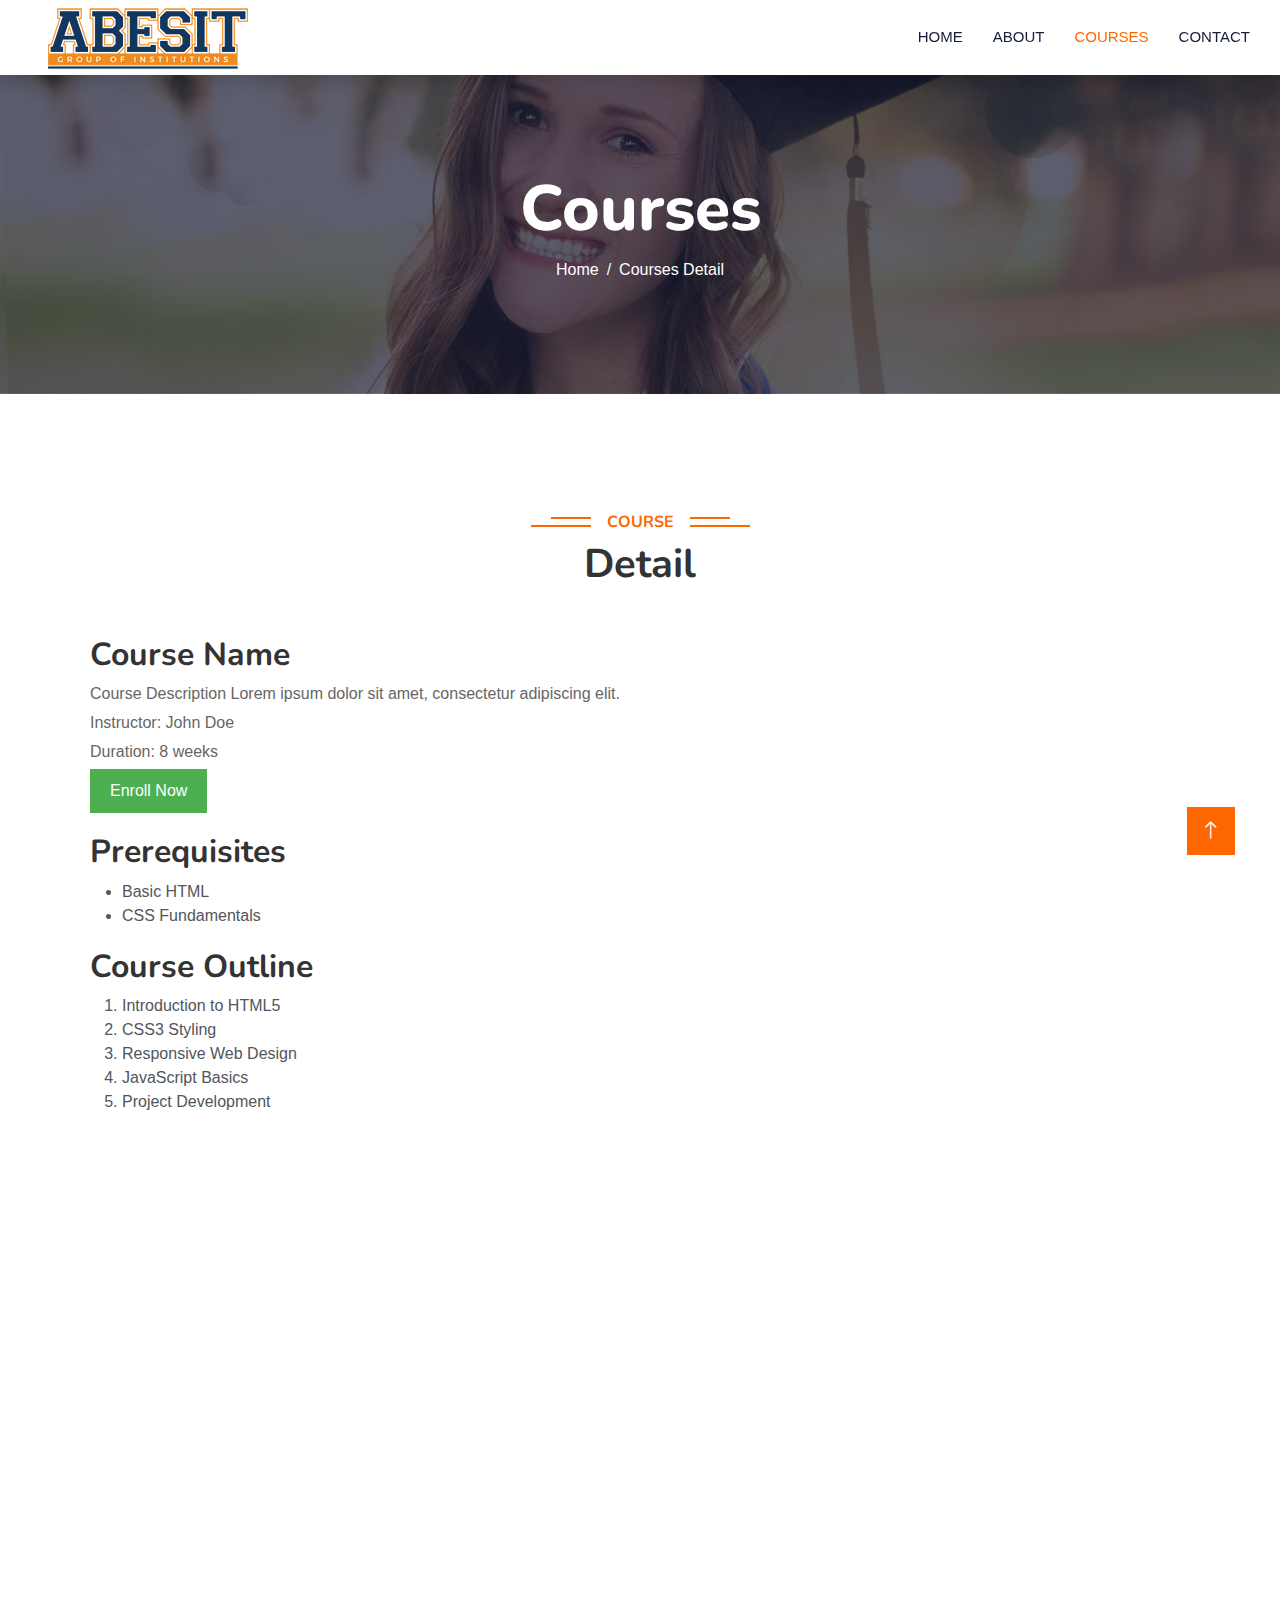
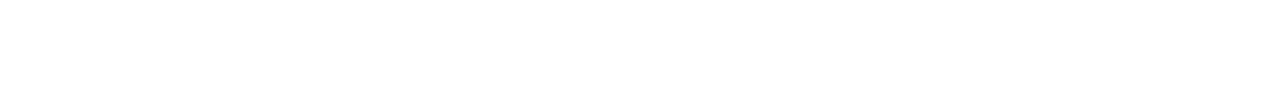
<file: detaill.html>
<!DOCTYPE html>
<html lang="en">

<head>
    <meta charset="utf-8">
    <title>ABESIT</title>
    <meta content="width=device-width, initial-scale=1.0" name="viewport">
    <meta content="" name="keywords">
    <meta content="" name="description">

    <!-- Favicon -->
    <link href="img/logo.png" rel="icon">

    <!-- Google Web Fonts -->
    <link rel="preconnect" href="https://fonts.googleapis.com">
    <link rel="preconnect" href="https://fonts.gstatic.com" crossorigin>
    <link href="https://fonts.googleapis.com/css2?family=Heebo:wght@400;500;600&family=Nunito:wght@600;700;800&display=swap" rel="stylesheet">

    <!-- Icon Font Stylesheet -->
    <link href="https://cdnjs.cloudflare.com/ajax/libs/font-awesome/5.10.0/css/all.min.css" rel="stylesheet">
    <link href="https://cdn.jsdelivr.net/npm/bootstrap-icons@1.4.1/font/bootstrap-icons.css" rel="stylesheet">

    <!-- Libraries Stylesheet -->
    <link href="lib/animate/animate.min.css" rel="stylesheet">
    <link href="lib/owlcarousel/assets/owl.carousel.min.css" rel="stylesheet">

    <!-- Customized Bootstrap Stylesheet -->
    <link href="css/bootstrap.min.css" rel="stylesheet">

    <!-- Template Stylesheet -->
    <link href="css/style.css" rel="stylesheet">
    <style>
        /* CSS styles */
        body {
          font-family: Arial, sans-serif;
          margin: 0;
          padding: 0;
        }
        
        /* .navbar {
          background-color: #333;
          color: #fff;
          padding: 10px;
        }
        
        .navbar h1 {
          margin: 0;
          padding: 0;
        } */
        
        .container {
          /* max-width: 800px; */
          margin: 0 auto;
          padding: 20px;
        }
        
        h1 {
          color: #333;
          margin-bottom: 10px;
        }
        
        p {
          color: #666;
        }
        
        .course-info {
          margin-bottom: 20px;
        }
        
        .course-info h2 {
          color: #333;
          margin-top: 0;
        }
        
        .course-info p {
          color: #666;
          margin-bottom: 5px;
        }
        
        .footer {
          background-color: #333;
          color: #fff;
          padding: 10px;
          text-align: center;
        }
        
        #enroll-btn {
          padding: 10px 20px;
          background-color: #4CAF50;
          color: white;
          border: none;
          cursor: pointer;
        }
        
        #enroll-btn:hover {
          background-color: #45a049;
        }
      </style>
</head>

<body>
    <!-- Spinner Start -->
    <div id="spinner" class="show bg-white position-fixed translate-middle w-100 vh-100 top-50 start-50 d-flex align-items-center justify-content-center">
        <div class="spinner-border text-primary" style="width: 3rem; height: 3rem;" role="status">
            <span class="sr-only">Loading...</span>
        </div>
    </div>
    <!-- Spinner End -->


    <!-- Navbar Start -->
    <nav class="navbar navbar-expand-lg bg-white navbar-light shadow sticky-top p-0">
        <a href="index.html" class="navbar-brand d-flex align-items-center px-4 px-lg-5">
            <img class="img-fluid" src="img/logo.png" alt="">
        </a>
        <button type="button" class="navbar-toggler me-4" data-bs-toggle="collapse" data-bs-target="#navbarCollapse">
            <span class="navbar-toggler-icon"></span>
        </button>
        <div class="collapse navbar-collapse" id="navbarCollapse">
            <div class="navbar-nav ms-auto p-4 p-lg-0">
                <a href="https://www.abesit.in/" class="nav-item nav-link">Home</a>
                <a href="https://www.abesit.in/about-us/" class="nav-item nav-link">About</a>
                <a href="courses.html" class="nav-item nav-link active">Courses</a>
                <!-- <div class="nav-item dropdown">
                    <a href="#" class="nav-link dropdown-toggle" data-bs-toggle="dropdown">Pages</a>
                    <div class="dropdown-menu fade-down m-0">
                        <a href="team.html" class="dropdown-item">Our Team</a>
                        <a href="testimonial.html" class="dropdown-item">Testimonial</a>
                        <a href="404.html" class="dropdown-item">404 Page</a>
                    </div>
                </div> -->
                <a href="https://www.abesit.in/contact-us/" class="nav-item nav-link">Contact</a>
            </div>
            <!-- <a href="" class="btn btn-primary py-4 px-lg-5 d-none d-lg-block">Join Now<i class="fa fa-arrow-right ms-3"></i></a> -->
        </div>
    </nav>
    <!-- Navbar End -->


    <!-- Header Start -->
    <div class="container-fluid bg-primary py-5 mb-5 page-header">
        <div class="container py-5">
            <div class="row justify-content-center">
                <div class="col-lg-10 text-center">
                    <h1 class="display-3 text-white animated slideInDown">Courses</h1>
                    <nav aria-label="breadcrumb">
                        <ol class="breadcrumb justify-content-center">
                            <li class="breadcrumb-item"><a class="text-white" href="#">Home</a></li>
                            <!-- <li class="breadcrumb-item"><a class="text-white" href="#">Pages</a></li> -->
                            <li class="breadcrumb-item text-white active" aria-current="page">Courses Detail</li>
                        </ol>
                    </nav>
                </div>
            </div>
        </div>
    </div>
    <!-- Header End -->


    <!-- Categories Start -->
    <div class="container-xxl py-5 category">
        <div class="container">
            <div class="text-center wow fadeInUp" data-wow-delay="0.1s">
                <h6 class="section-title bg-white text-center text-primary px-3">Course</h6>
                <h1 class="mb-5">Detail</h1>
            </div>
    <div class="course-info">
      <h2>Course Name</h2>
      <p>Course Description Lorem ipsum dolor sit amet, consectetur adipiscing elit.</p>
      <p>Instructor: John Doe</p>
      <p>Duration: 8 weeks</p>
      <button id="enroll-btn">Enroll Now</button>
    </div>
    
    <div class="course-info">
      <h2>Prerequisites</h2>
      <ul>
        <li>Basic HTML</li>
        <li>CSS Fundamentals</li>
      </ul>
    </div>
    
    <div class="course-info">
      <h2>Course Outline</h2>
      <ol>
        <li>Introduction to HTML5</li>
        <li>CSS3 Styling</li>
        <li>Responsive Web Design</li>
        <li>JavaScript Basics</li>
        <li>Project Development</li>
      </ol>
    </div>
        </div>
    </div>
    <!-- Categories Start -->


    <!-- Courses Start -->
    <!-- <div class="container-xxl py-5">
        <div class="container">
            <div class="text-center wow fadeInUp" data-wow-delay="0.1s">
                <h6 class="section-title bg-white text-center text-primary px-3">Courses</h6>
                <h1 class="mb-5">Popular Courses</h1>
            </div>
            <div class="row g-4 justify-content-center">
                <div class="col-lg-4 col-md-6 wow fadeInUp" data-wow-delay="0.1s">
                    <div class="course-item bg-light">
                        <div class="position-relative overflow-hidden">
                            <img class="img-fluid" src="img/course-1.jpg" alt="">
                            <div class="w-100 d-flex justify-content-center position-absolute bottom-0 start-0 mb-4">
                                <a href="#" class="flex-shrink-0 btn btn-sm btn-primary px-3 border-end" style="border-radius: 30px 0 0 30px;">Read More</a>
                                <a href="#" class="flex-shrink-0 btn btn-sm btn-primary px-3" style="border-radius: 0 30px 30px 0;">Join Now</a>
                            </div>
                        </div>
                        <div class="text-center p-4 pb-0">
                            <h3 class="mb-0">$149.00</h3>
                            <div class="mb-3">
                                <small class="fa fa-star text-primary"></small>
                                <small class="fa fa-star text-primary"></small>
                                <small class="fa fa-star text-primary"></small>
                                <small class="fa fa-star text-primary"></small>
                                <small class="fa fa-star text-primary"></small>
                                <small>(123)</small>
                            </div>
                            <h5 class="mb-4">Web Design & Development Course for Beginners</h5>
                        </div>
                        <div class="d-flex border-top">
                            <small class="flex-fill text-center border-end py-2"><i class="fa fa-user-tie text-primary me-2"></i>John Doe</small>
                            <small class="flex-fill text-center border-end py-2"><i class="fa fa-clock text-primary me-2"></i>1.49 Hrs</small>
                            <small class="flex-fill text-center py-2"><i class="fa fa-user text-primary me-2"></i>30 Students</small>
                        </div>
                    </div>
                </div>
                <div class="col-lg-4 col-md-6 wow fadeInUp" data-wow-delay="0.3s">
                    <div class="course-item bg-light">
                        <div class="position-relative overflow-hidden">
                            <img class="img-fluid" src="img/course-2.jpg" alt="">
                            <div class="w-100 d-flex justify-content-center position-absolute bottom-0 start-0 mb-4">
                                <a href="#" class="flex-shrink-0 btn btn-sm btn-primary px-3 border-end" style="border-radius: 30px 0 0 30px;">Read More</a>
                                <a href="#" class="flex-shrink-0 btn btn-sm btn-primary px-3" style="border-radius: 0 30px 30px 0;">Join Now</a>
                            </div>
                        </div>
                        <div class="text-center p-4 pb-0">
                            <h3 class="mb-0">$149.00</h3>
                            <div class="mb-3">
                                <small class="fa fa-star text-primary"></small>
                                <small class="fa fa-star text-primary"></small>
                                <small class="fa fa-star text-primary"></small>
                                <small class="fa fa-star text-primary"></small>
                                <small class="fa fa-star text-primary"></small>
                                <small>(123)</small>
                            </div>
                            <h5 class="mb-4">Web Design & Development Course for Beginners</h5>
                        </div>
                        <div class="d-flex border-top">
                            <small class="flex-fill text-center border-end py-2"><i class="fa fa-user-tie text-primary me-2"></i>John Doe</small>
                            <small class="flex-fill text-center border-end py-2"><i class="fa fa-clock text-primary me-2"></i>1.49 Hrs</small>
                            <small class="flex-fill text-center py-2"><i class="fa fa-user text-primary me-2"></i>30 Students</small>
                        </div>
                    </div>
                </div>
                <div class="col-lg-4 col-md-6 wow fadeInUp" data-wow-delay="0.5s">
                    <div class="course-item bg-light">
                        <div class="position-relative overflow-hidden">
                            <img class="img-fluid" src="img/course-3.jpg" alt="">
                            <div class="w-100 d-flex justify-content-center position-absolute bottom-0 start-0 mb-4">
                                <a href="#" class="flex-shrink-0 btn btn-sm btn-primary px-3 border-end" style="border-radius: 30px 0 0 30px;">Read More</a>
                                <a href="#" class="flex-shrink-0 btn btn-sm btn-primary px-3" style="border-radius: 0 30px 30px 0;">Join Now</a>
                            </div>
                        </div>
                        <div class="text-center p-4 pb-0">
                            <h3 class="mb-0">$149.00</h3>
                            <div class="mb-3">
                                <small class="fa fa-star text-primary"></small>
                                <small class="fa fa-star text-primary"></small>
                                <small class="fa fa-star text-primary"></small>
                                <small class="fa fa-star text-primary"></small>
                                <small class="fa fa-star text-primary"></small>
                                <small>(123)</small>
                            </div>
                            <h5 class="mb-4">Web Design & Development Course for Beginners</h5>
                        </div>
                        <div class="d-flex border-top">
                            <small class="flex-fill text-center border-end py-2"><i class="fa fa-user-tie text-primary me-2"></i>John Doe</small>
                            <small class="flex-fill text-center border-end py-2"><i class="fa fa-clock text-primary me-2"></i>1.49 Hrs</small>
                            <small class="flex-fill text-center py-2"><i class="fa fa-user text-primary me-2"></i>30 Students</small>
                        </div>
                    </div>
                </div>
            </div>
        </div>
    </div> -->
    <!-- Courses End -->


    <!-- Testimonial Start -->
    <!-- <div class="container-xxl py-5 wow fadeInUp" data-wow-delay="0.1s">
        <div class="container">
            <div class="text-center">
                <h6 class="section-title bg-white text-center text-primary px-3">Testimonial</h6>
                <h1 class="mb-5">Our Students Say!</h1>
            </div>
            <div class="owl-carousel testimonial-carousel position-relative">
                <div class="testimonial-item text-center">
                    <img class="border rounded-circle p-2 mx-auto mb-3" src="img/testimonial-1.jpg" style="width: 80px; height: 80px;">
                    <h5 class="mb-0">Client Name</h5>
                    <p>Profession</p>
                    <div class="testimonial-text bg-light text-center p-4">
                    <p class="mb-0">Tempor erat elitr rebum at clita. Diam dolor diam ipsum sit diam amet diam et eos. Clita erat ipsum et lorem et sit.</p>
                    </div>
                </div>
                <div class="testimonial-item text-center">
                    <img class="border rounded-circle p-2 mx-auto mb-3" src="img/testimonial-2.jpg" style="width: 80px; height: 80px;">
                    <h5 class="mb-0">Client Name</h5>
                    <p>Profession</p>
                    <div class="testimonial-text bg-light text-center p-4">
                    <p class="mb-0">Tempor erat elitr rebum at clita. Diam dolor diam ipsum sit diam amet diam et eos. Clita erat ipsum et lorem et sit.</p>
                    </div>
                </div>
                <div class="testimonial-item text-center">
                    <img class="border rounded-circle p-2 mx-auto mb-3" src="img/testimonial-3.jpg" style="width: 80px; height: 80px;">
                    <h5 class="mb-0">Client Name</h5>
                    <p>Profession</p>
                    <div class="testimonial-text bg-light text-center p-4">
                    <p class="mb-0">Tempor erat elitr rebum at clita. Diam dolor diam ipsum sit diam amet diam et eos. Clita erat ipsum et lorem et sit.</p>
                    </div>
                </div>
                <div class="testimonial-item text-center">
                    <img class="border rounded-circle p-2 mx-auto mb-3" src="img/testimonial-4.jpg" style="width: 80px; height: 80px;">
                    <h5 class="mb-0">Client Name</h5>
                    <p>Profession</p>
                    <div class="testimonial-text bg-light text-center p-4">
                    <p class="mb-0">Tempor erat elitr rebum at clita. Diam dolor diam ipsum sit diam amet diam et eos. Clita erat ipsum et lorem et sit.</p>
                    </div>
                </div>
            </div>
        </div>
    </div> -->
    <!-- Testimonial End -->
        

    <!-- Footer Start -->
    <div class="container-fluid bg-dark text-light footer pt-5 mt-5 wow fadeIn" data-wow-delay="0.1s">
        <div class="container py-5">
            <div class="row g-5">
                <div class="col-lg-3 col-md-6">
                    <h4 class="text-white mb-3">Quick Link</h4>
                    <a class="btn btn-link" href="https://www.abesit.in/about-us/">About Us</a>
                    <a class="btn btn-link" href="https://www.abesit.in/contact-us/">Contact Us</a>
                    <!-- <a class="btn btn-link" href="">Privacy Policy</a> -->
                    <a class="btn btn-link" href="https://www.abesit.in/testimonials/">Testimonial</a>
                    <a class="btn btn-link" href="https://www.abesit.in/career/">Careers</a>
                </div>
                <div class="col-lg-3 col-md-6">
                    <h4 class="text-white mb-3">Contact</h4>
                    <p class="mb-2"><i class="fa fa-map-marker-alt me-3"></i>NE-3, Near Crossing Republik, Ghaziabad, Uttar Pradesh 201009</p>
                    <p class="mb-2"><i class="fa fa-phone-alt me-3"></i>+91-8448583370</p>
                    <p class="mb-2"><i class="fa fa-envelope me-3"></i>info@abesit.in</p>
                    <!-- <div class="d-flex pt-2">
                        <a class="btn btn-outline-light btn-social" href=""><i class="fab fa-twitter"></i></a>
                        <a class="btn btn-outline-light btn-social" href=""><i class="fab fa-facebook-f"></i></a>
                        <a class="btn btn-outline-light btn-social" href=""><i class="fab fa-youtube"></i></a>
                        <a class="btn btn-outline-light btn-social" href=""><i class="fab fa-linkedin-in"></i></a>
                    </div> -->
                </div>
                <!-- <div class="col-lg-3 col-md-6">
                    <h4 class="text-white mb-3">Gallery</h4>
                    <div class="row g-2 pt-2">
                        <div class="col-4">
                            <img class="img-fluid bg-light p-1" src="img/course-1.jpg" alt="">
                        </div>
                        <div class="col-4">
                            <img class="img-fluid bg-light p-1" src="img/course-2.jpg" alt="">
                        </div>
                        <div class="col-4">
                            <img class="img-fluid bg-light p-1" src="img/course-3.jpg" alt="">
                        </div>
                        <div class="col-4">
                            <img class="img-fluid bg-light p-1" src="img/course-2.jpg" alt="">
                        </div>
                        <div class="col-4">
                            <img class="img-fluid bg-light p-1" src="img/course-3.jpg" alt="">
                        </div>
                        <div class="col-4">
                            <img class="img-fluid bg-light p-1" src="img/course-1.jpg" alt="">
                        </div>
                    </div>
                </div> -->
                <div class="col-lg-3 col-md-6">
                    <h4 class="text-white mb-3">Newsletter</h4>
                    <p>Dolor amet sit justo amet elitr clita ipsum elitr est.</p>
                    <div class="position-relative mx-auto" style="max-width: 400px;">
                        <input class="form-control border-0 w-100 py-3 ps-4 pe-5" type="text" placeholder="Your email">
                        <button type="button" class="btn btn-primary py-2 position-absolute top-0 end-0 mt-2 me-2">SignUp</button>
                    </div>
                </div>
            </div>
        </div>
        <div class="container">
            <div class="copyright">
                <div class="row">
                    <div class="col-md-6 text-center text-md-start mb-3 mb-md-0">
                        &copy; <a class="border-bottom" href="#">ABESIT </a>, All Right Reserved.

                        <!--/*** This template is free as long as you keep the footer author’s credit link/attribution link/backlink. If you'd like to use the template without the footer author’s credit link/attribution link/backlink, you can purchase the Credit Removal License from "https://htmlcodex.com/credit-removal". Thank you for your support. ***/-->
                        Designed By <a class="border-bottom" href="#">Sterco Digitex</a>
                    </div>
                    <!-- <div class="col-md-6 text-center text-md-end">
                        <div class="footer-menu">
                            <a href="">Home</a>
                            <a href="">Cookies</a>
                            <a href="">Help</a>
                            <a href="">FQAs</a>
                        </div>
                    </div> -->
                </div>
            </div>
        </div>
    </div>
    <!-- Footer End -->


    <!-- Back to Top -->
    <a href="#" class="btn btn-lg btn-primary btn-lg-square back-to-top"><i class="bi bi-arrow-up"></i></a>


    <!-- JavaScript Libraries -->
    <script src="https://code.jquery.com/jquery-3.4.1.min.js"></script>
    <script src="https://cdn.jsdelivr.net/npm/bootstrap@5.0.0/dist/js/bootstrap.bundle.min.js"></script>
    <script src="lib/wow/wow.min.js"></script>
    <script src="lib/easing/easing.min.js"></script>
    <script src="lib/waypoints/waypoints.min.js"></script>
    <script src="lib/owlcarousel/owl.carousel.min.js"></script>

    <!-- Template Javascript -->
    <script src="js/main.js"></script>
</body>

</html>
</file>
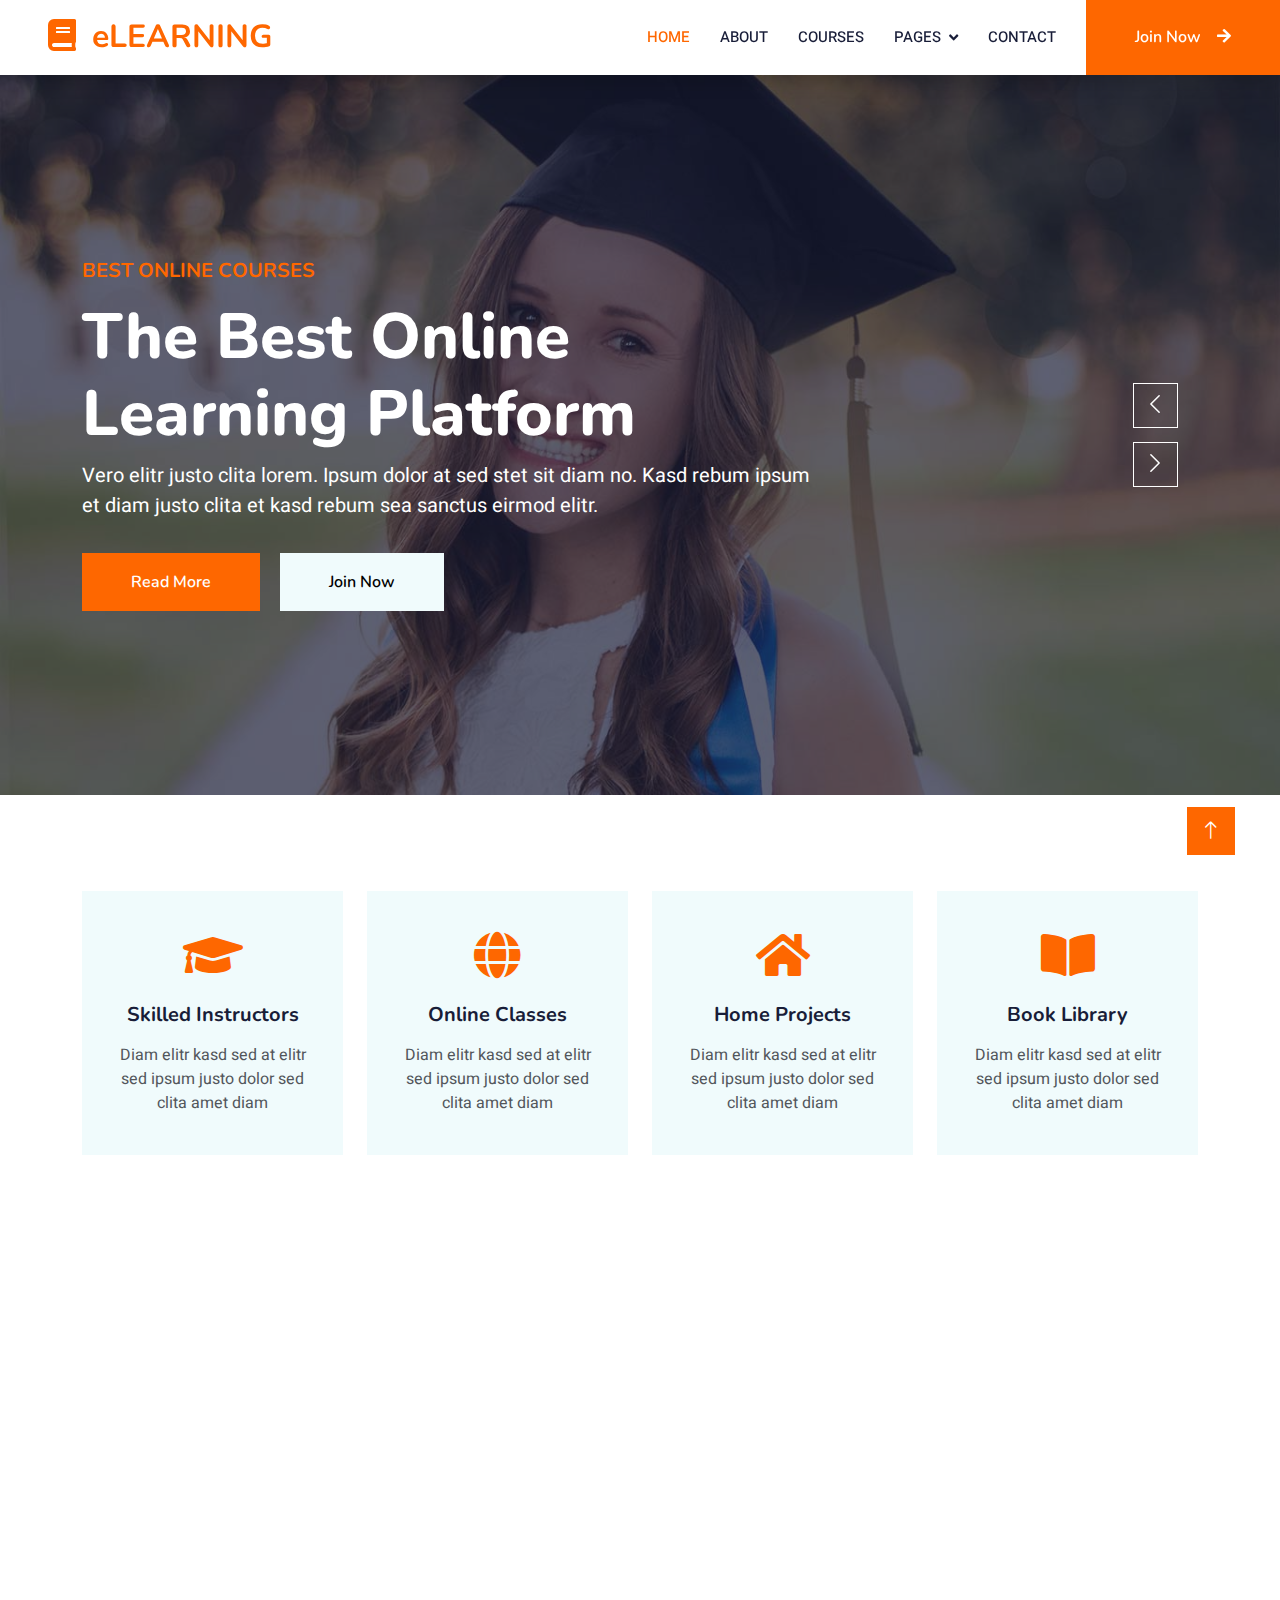
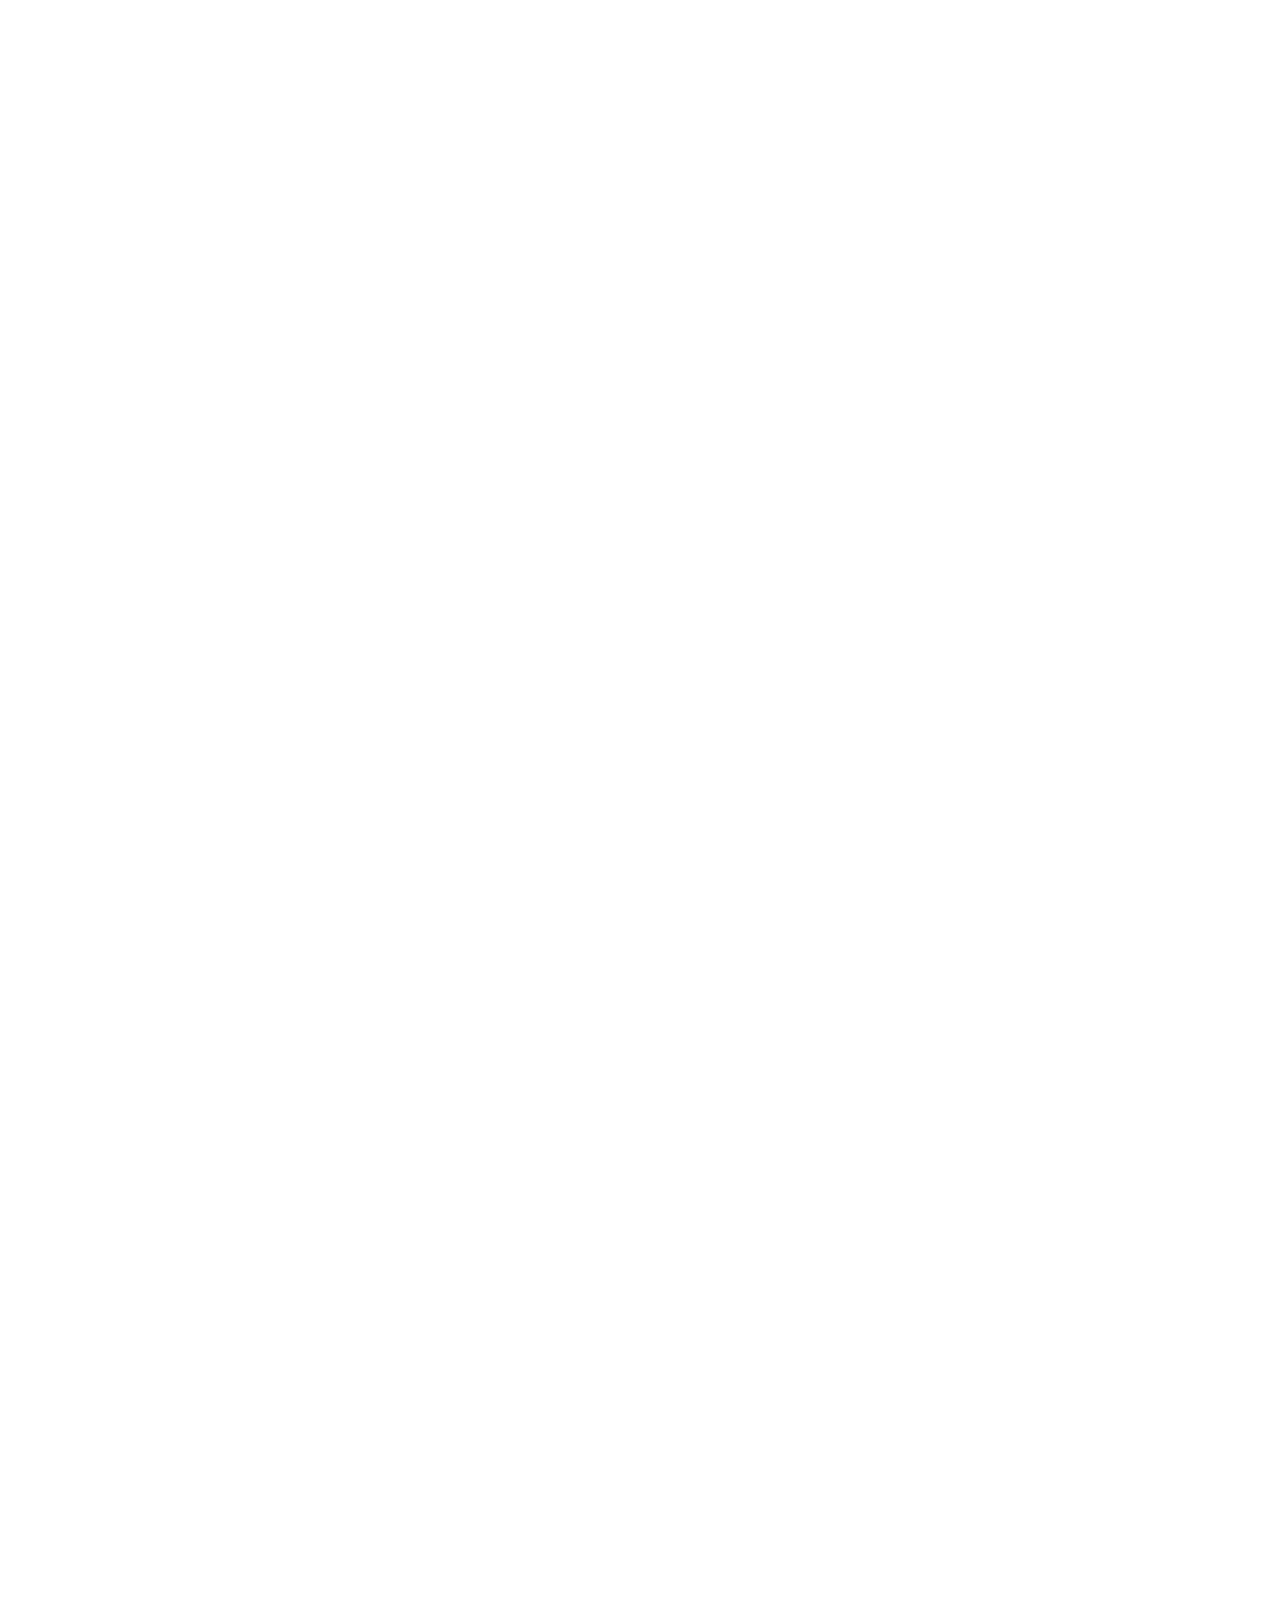
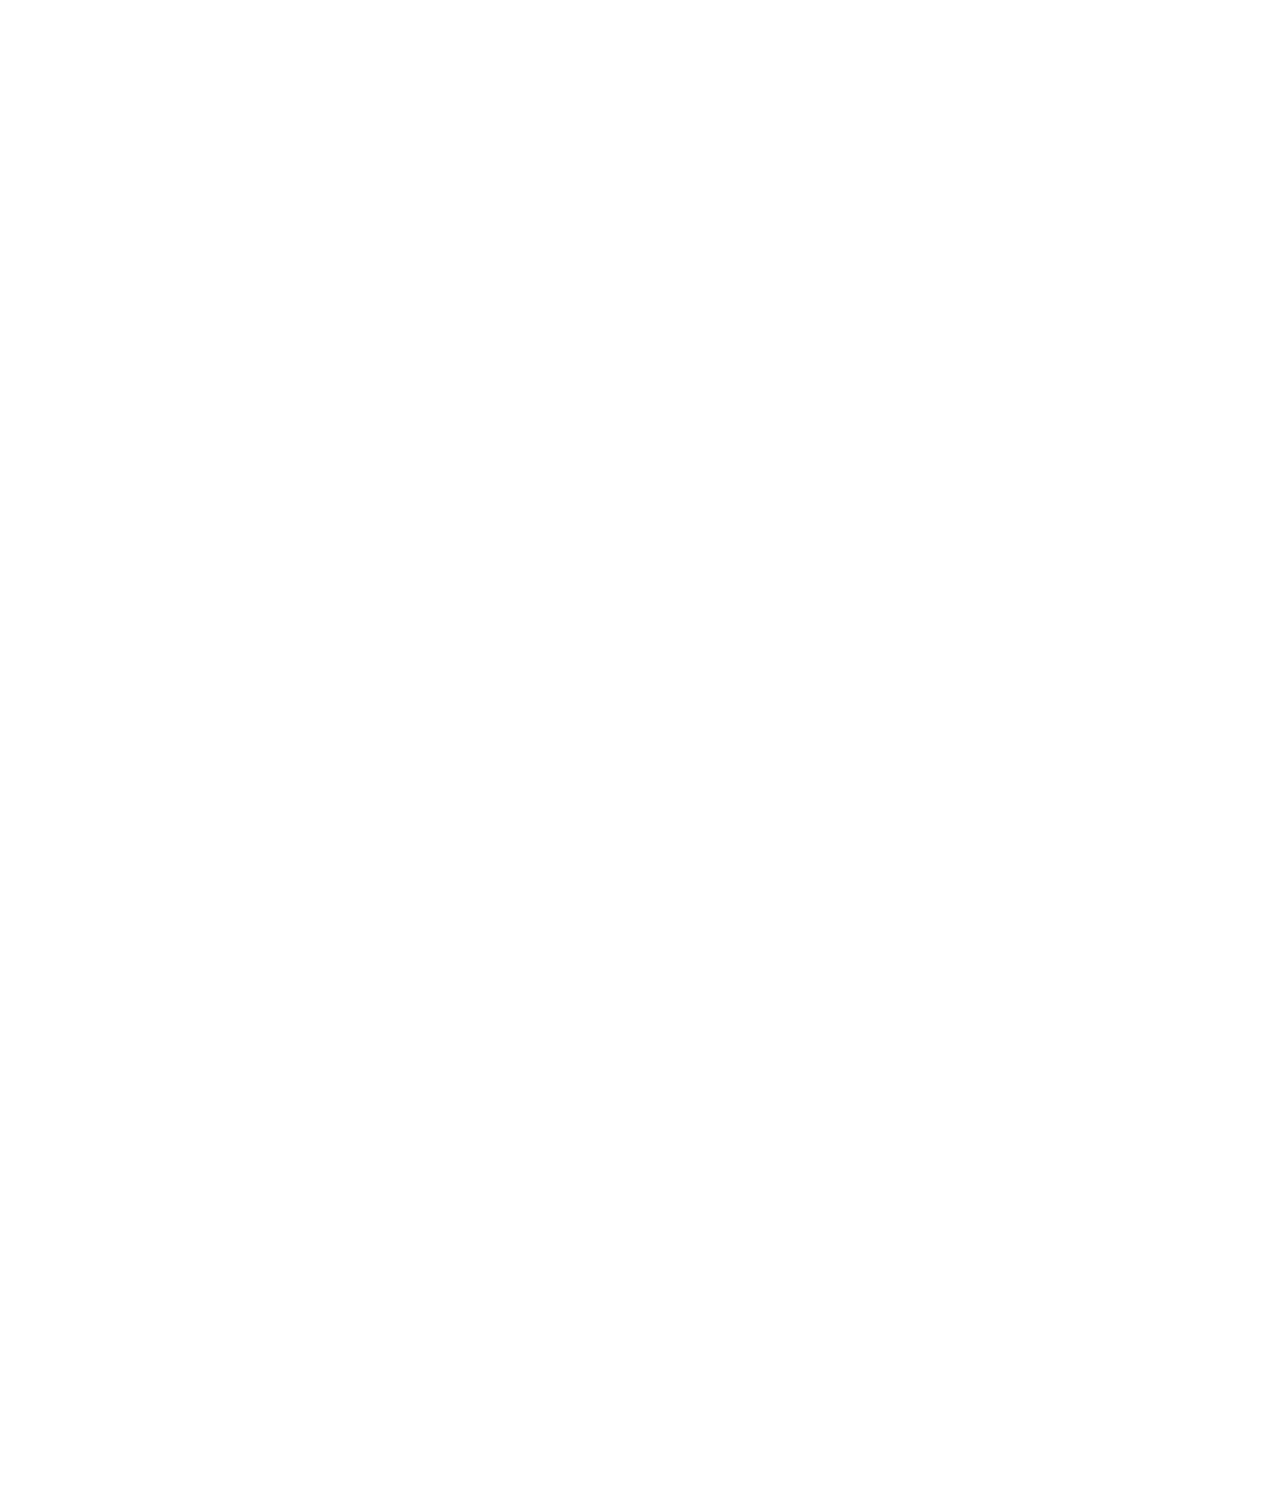
<file: hello.html>
<!DOCTYPE html>
<html lang="en">

<head>
    <meta charset="utf-8">
    <title>ABESIT</title>
    <meta content="width=device-width, initial-scale=1.0" name="viewport">
    <meta content="" name="keywords">
    <meta content="" name="description">

    <!-- Favicon -->
    <link href="img/favicon.ico" rel="icon">

    <!-- Google Web Fonts -->
    <link rel="preconnect" href="https://fonts.googleapis.com">
    <link rel="preconnect" href="https://fonts.gstatic.com" crossorigin>
    <link href="https://fonts.googleapis.com/css2?family=Heebo:wght@400;500;600&family=Nunito:wght@600;700;800&display=swap" rel="stylesheet">

    <!-- Icon Font Stylesheet -->
    <link href="https://cdnjs.cloudflare.com/ajax/libs/font-awesome/5.10.0/css/all.min.css" rel="stylesheet">
    <link href="https://cdn.jsdelivr.net/npm/bootstrap-icons@1.4.1/font/bootstrap-icons.css" rel="stylesheet">

    <!-- Libraries Stylesheet -->
    <link href="lib/animate/animate.min.css" rel="stylesheet">
    <link href="lib/owlcarousel/assets/owl.carousel.min.css" rel="stylesheet">

    <!-- Customized Bootstrap Stylesheet -->
    <link href="css/bootstrap.min.css" rel="stylesheet">

    <!-- Template Stylesheet -->
    <link href="css/style.css" rel="stylesheet">
</head>

<body>
    <!-- Spinner Start -->
    <div id="spinner" class="show bg-white position-fixed translate-middle w-100 vh-100 top-50 start-50 d-flex align-items-center justify-content-center">
        <div class="spinner-border text-primary" style="width: 3rem; height: 3rem;" role="status">
            <span class="sr-only">Loading...</span>
        </div>
    </div>
    <!-- Spinner End -->


    <!-- Navbar Start -->
    <nav class="navbar navbar-expand-lg bg-white navbar-light shadow sticky-top p-0">
        <a href="index.html" class="navbar-brand d-flex align-items-center px-4 px-lg-5">
            <h2 class="m-0 text-primary"><i class="fa fa-book me-3"></i>eLEARNING</h2>
        </a>
        <button type="button" class="navbar-toggler me-4" data-bs-toggle="collapse" data-bs-target="#navbarCollapse">
            <span class="navbar-toggler-icon"></span>
        </button>
        <div class="collapse navbar-collapse" id="navbarCollapse">
            <div class="navbar-nav ms-auto p-4 p-lg-0">
                <a href="index.html" class="nav-item nav-link active">Home</a>
                <a href="about.html" class="nav-item nav-link">About</a>
                <a href="courses.html" class="nav-item nav-link">Courses</a>
                <div class="nav-item dropdown">
                    <a href="#" class="nav-link dropdown-toggle" data-bs-toggle="dropdown">Pages</a>
                    <div class="dropdown-menu fade-down m-0">
                        <a href="team.html" class="dropdown-item">Our Team</a>
                        <a href="testimonial.html" class="dropdown-item">Testimonial</a>
                        <a href="404.html" class="dropdown-item">404 Page</a>
                    </div>
                </div>
                <a href="contact.html" class="nav-item nav-link">Contact</a>
            </div>
            <a href="" class="btn btn-primary py-4 px-lg-5 d-none d-lg-block">Join Now<i class="fa fa-arrow-right ms-3"></i></a>
        </div>
    </nav>
    <!-- Navbar End -->


    <!-- Carousel Start -->
    <div class="container-fluid p-0 mb-5">
        <div class="owl-carousel header-carousel position-relative">
            <div class="owl-carousel-item position-relative">
                <img class="img-fluid" src="img/carousel-1.jpg" alt="">
                <div class="position-absolute top-0 start-0 w-100 h-100 d-flex align-items-center" style="background: rgba(24, 29, 56, .7);">
                    <div class="container">
                        <div class="row justify-content-start">
                            <div class="col-sm-10 col-lg-8">
                                <h5 class="text-primary text-uppercase mb-3 animated slideInDown">Best Online Courses</h5>
                                <h1 class="display-3 text-white animated slideInDown">The Best Online Learning Platform</h1>
                                <p class="fs-5 text-white mb-4 pb-2">Vero elitr justo clita lorem. Ipsum dolor at sed stet sit diam no. Kasd rebum ipsum et diam justo clita et kasd rebum sea sanctus eirmod elitr.</p>
                                <a href="" class="btn btn-primary py-md-3 px-md-5 me-3 animated slideInLeft">Read More</a>
                                <a href="" class="btn btn-light py-md-3 px-md-5 animated slideInRight">Join Now</a>
                            </div>
                        </div>
                    </div>
                </div>
            </div>
            <div class="owl-carousel-item position-relative">
                <img class="img-fluid" src="img/carousel-2.jpg" alt="">
                <div class="position-absolute top-0 start-0 w-100 h-100 d-flex align-items-center" style="background: rgba(24, 29, 56, .7);">
                    <div class="container">
                        <div class="row justify-content-start">
                            <div class="col-sm-10 col-lg-8">
                                <h5 class="text-primary text-uppercase mb-3 animated slideInDown">Best Online Courses</h5>
                                <h1 class="display-3 text-white animated slideInDown">Get Educated Online From Your Home</h1>
                                <p class="fs-5 text-white mb-4 pb-2">Vero elitr justo clita lorem. Ipsum dolor at sed stet sit diam no. Kasd rebum ipsum et diam justo clita et kasd rebum sea sanctus eirmod elitr.</p>
                                <a href="" class="btn btn-primary py-md-3 px-md-5 me-3 animated slideInLeft">Read More</a>
                                <a href="" class="btn btn-light py-md-3 px-md-5 animated slideInRight">Join Now</a>
                            </div>
                        </div>
                    </div>
                </div>
            </div>
        </div>
    </div>
    <!-- Carousel End -->


    <!-- Service Start -->
    <div class="container-xxl py-5">
        <div class="container">
            <div class="row g-4">
                <div class="col-lg-3 col-sm-6 wow fadeInUp" data-wow-delay="0.1s">
                    <div class="service-item text-center pt-3">
                        <div class="p-4">
                            <i class="fa fa-3x fa-graduation-cap text-primary mb-4"></i>
                            <h5 class="mb-3">Skilled Instructors</h5>
                            <p>Diam elitr kasd sed at elitr sed ipsum justo dolor sed clita amet diam</p>
                        </div>
                    </div>
                </div>
                <div class="col-lg-3 col-sm-6 wow fadeInUp" data-wow-delay="0.3s">
                    <div class="service-item text-center pt-3">
                        <div class="p-4">
                            <i class="fa fa-3x fa-globe text-primary mb-4"></i>
                            <h5 class="mb-3">Online Classes</h5>
                            <p>Diam elitr kasd sed at elitr sed ipsum justo dolor sed clita amet diam</p>
                        </div>
                    </div>
                </div>
                <div class="col-lg-3 col-sm-6 wow fadeInUp" data-wow-delay="0.5s">
                    <div class="service-item text-center pt-3">
                        <div class="p-4">
                            <i class="fa fa-3x fa-home text-primary mb-4"></i>
                            <h5 class="mb-3">Home Projects</h5>
                            <p>Diam elitr kasd sed at elitr sed ipsum justo dolor sed clita amet diam</p>
                        </div>
                    </div>
                </div>
                <div class="col-lg-3 col-sm-6 wow fadeInUp" data-wow-delay="0.7s">
                    <div class="service-item text-center pt-3">
                        <div class="p-4">
                            <i class="fa fa-3x fa-book-open text-primary mb-4"></i>
                            <h5 class="mb-3">Book Library</h5>
                            <p>Diam elitr kasd sed at elitr sed ipsum justo dolor sed clita amet diam</p>
                        </div>
                    </div>
                </div>
            </div>
        </div>
    </div>
    <!-- Service End -->


    <!-- About Start -->
    <div class="container-xxl py-5">
        <div class="container">
            <div class="row g-5">
                <div class="col-lg-6 wow fadeInUp" data-wow-delay="0.1s" style="min-height: 400px;">
                    <div class="position-relative h-100">
                        <img class="img-fluid position-absolute w-100 h-100" src="img/about.jpg" alt="" style="object-fit: cover;">
                    </div>
                </div>
                <div class="col-lg-6 wow fadeInUp" data-wow-delay="0.3s">
                    <h6 class="section-title bg-white text-start text-primary pe-3">About Us</h6>
                    <h1 class="mb-4">Welcome to eLEARNING</h1>
                    <p class="mb-4">Tempor erat elitr rebum at clita. Diam dolor diam ipsum sit. Aliqu diam amet diam et eos. Clita erat ipsum et lorem et sit.</p>
                    <p class="mb-4">Tempor erat elitr rebum at clita. Diam dolor diam ipsum sit. Aliqu diam amet diam et eos. Clita erat ipsum et lorem et sit, sed stet lorem sit clita duo justo magna dolore erat amet</p>
                    <div class="row gy-2 gx-4 mb-4">
                        <div class="col-sm-6">
                            <p class="mb-0"><i class="fa fa-arrow-right text-primary me-2"></i>Skilled Instructors</p>
                        </div>
                        <div class="col-sm-6">
                            <p class="mb-0"><i class="fa fa-arrow-right text-primary me-2"></i>Online Classes</p>
                        </div>
                        <div class="col-sm-6">
                            <p class="mb-0"><i class="fa fa-arrow-right text-primary me-2"></i>International Certificate</p>
                        </div>
                        <div class="col-sm-6">
                            <p class="mb-0"><i class="fa fa-arrow-right text-primary me-2"></i>Skilled Instructors</p>
                        </div>
                        <div class="col-sm-6">
                            <p class="mb-0"><i class="fa fa-arrow-right text-primary me-2"></i>Online Classes</p>
                        </div>
                        <div class="col-sm-6">
                            <p class="mb-0"><i class="fa fa-arrow-right text-primary me-2"></i>International Certificate</p>
                        </div>
                    </div>
                    <a class="btn btn-primary py-3 px-5 mt-2" href="">Read More</a>
                </div>
            </div>
        </div>
    </div>
    <!-- About End -->


    <!-- Categories Start -->
    <div class="container-xxl py-5 category">
        <div class="container">
            <div class="text-center wow fadeInUp" data-wow-delay="0.1s">
                <h6 class="section-title bg-white text-center text-primary px-3">Categories</h6>
                <h1 class="mb-5">Courses Categories</h1>
            </div>
            <div class="row g-3">
                <div class="col-lg-7 col-md-6">
                    <div class="row g-3">
                        <div class="col-lg-12 col-md-12 wow zoomIn" data-wow-delay="0.1s">
                            <a class="position-relative d-block overflow-hidden" href="">
                                <img class="img-fluid" src="img/cat-1.jpg" alt="">
                                <div class="bg-white text-center position-absolute bottom-0 end-0 py-2 px-3" style="margin: 1px;">
                                    <h5 class="m-0">Web Design</h5>
                                    <small class="text-primary">49 Courses</small>
                                </div>
                            </a>
                        </div>
                        <div class="col-lg-6 col-md-12 wow zoomIn" data-wow-delay="0.3s">
                            <a class="position-relative d-block overflow-hidden" href="">
                                <img class="img-fluid" src="img/cat-2.jpg" alt="">
                                <div class="bg-white text-center position-absolute bottom-0 end-0 py-2 px-3" style="margin: 1px;">
                                    <h5 class="m-0">Graphic Design</h5>
                                    <small class="text-primary">49 Courses</small>
                                </div>
                            </a>
                        </div>
                        <div class="col-lg-6 col-md-12 wow zoomIn" data-wow-delay="0.5s">
                            <a class="position-relative d-block overflow-hidden" href="">
                                <img class="img-fluid" src="img/cat-3.jpg" alt="">
                                <div class="bg-white text-center position-absolute bottom-0 end-0 py-2 px-3" style="margin: 1px;">
                                    <h5 class="m-0">Video Editing</h5>
                                    <small class="text-primary">49 Courses</small>
                                </div>
                            </a>
                        </div>
                    </div>
                </div>
                <div class="col-lg-5 col-md-6 wow zoomIn" data-wow-delay="0.7s" style="min-height: 350px;">
                    <a class="position-relative d-block h-100 overflow-hidden" href="">
                        <img class="img-fluid position-absolute w-100 h-100" src="img/cat-4.jpg" alt="" style="object-fit: cover;">
                        <div class="bg-white text-center position-absolute bottom-0 end-0 py-2 px-3" style="margin:  1px;">
                            <h5 class="m-0">Online Marketing</h5>
                            <small class="text-primary">49 Courses</small>
                        </div>
                    </a>
                </div>
            </div>
        </div>
    </div>
    <!-- Categories Start -->


    <!-- Courses Start -->
    <div class="container-xxl py-5">
        <div class="container">
            <div class="text-center wow fadeInUp" data-wow-delay="0.1s">
                <h6 class="section-title bg-white text-center text-primary px-3">Courses</h6>
                <h1 class="mb-5">Popular Courses</h1>
            </div>
            <div class="row g-4 justify-content-center">
                <div class="col-lg-4 col-md-6 wow fadeInUp" data-wow-delay="0.1s">
                    <div class="course-item bg-light">
                        <div class="position-relative overflow-hidden">
                            <img class="img-fluid" src="img/course-1.jpg" alt="">
                            <div class="w-100 d-flex justify-content-center position-absolute bottom-0 start-0 mb-4">
                                <a href="#" class="flex-shrink-0 btn btn-sm btn-primary px-3 border-end" style="border-radius: 30px 0 0 30px;">Read More</a>
                                <a href="#" class="flex-shrink-0 btn btn-sm btn-primary px-3" style="border-radius: 0 30px 30px 0;">Join Now</a>
                            </div>
                        </div>
                        <div class="text-center p-4 pb-0">
                            <h3 class="mb-0">$149.00</h3>
                            <div class="mb-3">
                                <small class="fa fa-star text-primary"></small>
                                <small class="fa fa-star text-primary"></small>
                                <small class="fa fa-star text-primary"></small>
                                <small class="fa fa-star text-primary"></small>
                                <small class="fa fa-star text-primary"></small>
                                <small>(123)</small>
                            </div>
                            <h5 class="mb-4">Web Design & Development Course for Beginners</h5>
                        </div>
                        <div class="d-flex border-top">
                            <small class="flex-fill text-center border-end py-2"><i class="fa fa-user-tie text-primary me-2"></i>John Doe</small>
                            <small class="flex-fill text-center border-end py-2"><i class="fa fa-clock text-primary me-2"></i>1.49 Hrs</small>
                            <small class="flex-fill text-center py-2"><i class="fa fa-user text-primary me-2"></i>30 Students</small>
                        </div>
                    </div>
                </div>
                <div class="col-lg-4 col-md-6 wow fadeInUp" data-wow-delay="0.3s">
                    <div class="course-item bg-light">
                        <div class="position-relative overflow-hidden">
                            <img class="img-fluid" src="img/course-2.jpg" alt="">
                            <div class="w-100 d-flex justify-content-center position-absolute bottom-0 start-0 mb-4">
                                <a href="#" class="flex-shrink-0 btn btn-sm btn-primary px-3 border-end" style="border-radius: 30px 0 0 30px;">Read More</a>
                                <a href="#" class="flex-shrink-0 btn btn-sm btn-primary px-3" style="border-radius: 0 30px 30px 0;">Join Now</a>
                            </div>
                        </div>
                        <div class="text-center p-4 pb-0">
                            <h3 class="mb-0">$149.00</h3>
                            <div class="mb-3">
                                <small class="fa fa-star text-primary"></small>
                                <small class="fa fa-star text-primary"></small>
                                <small class="fa fa-star text-primary"></small>
                                <small class="fa fa-star text-primary"></small>
                                <small class="fa fa-star text-primary"></small>
                                <small>(123)</small>
                            </div>
                            <h5 class="mb-4">Web Design & Development Course for Beginners</h5>
                        </div>
                        <div class="d-flex border-top">
                            <small class="flex-fill text-center border-end py-2"><i class="fa fa-user-tie text-primary me-2"></i>John Doe</small>
                            <small class="flex-fill text-center border-end py-2"><i class="fa fa-clock text-primary me-2"></i>1.49 Hrs</small>
                            <small class="flex-fill text-center py-2"><i class="fa fa-user text-primary me-2"></i>30 Students</small>
                        </div>
                    </div>
                </div>
                <div class="col-lg-4 col-md-6 wow fadeInUp" data-wow-delay="0.5s">
                    <div class="course-item bg-light">
                        <div class="position-relative overflow-hidden">
                            <img class="img-fluid" src="img/course-3.jpg" alt="">
                            <div class="w-100 d-flex justify-content-center position-absolute bottom-0 start-0 mb-4">
                                <a href="#" class="flex-shrink-0 btn btn-sm btn-primary px-3 border-end" style="border-radius: 30px 0 0 30px;">Read More</a>
                                <a href="#" class="flex-shrink-0 btn btn-sm btn-primary px-3" style="border-radius: 0 30px 30px 0;">Join Now</a>
                            </div>
                        </div>
                        <div class="text-center p-4 pb-0">
                            <h3 class="mb-0">$149.00</h3>
                            <div class="mb-3">
                                <small class="fa fa-star text-primary"></small>
                                <small class="fa fa-star text-primary"></small>
                                <small class="fa fa-star text-primary"></small>
                                <small class="fa fa-star text-primary"></small>
                                <small class="fa fa-star text-primary"></small>
                                <small>(123)</small>
                            </div>
                            <h5 class="mb-4">Web Design & Development Course for Beginners</h5>
                        </div>
                        <div class="d-flex border-top">
                            <small class="flex-fill text-center border-end py-2"><i class="fa fa-user-tie text-primary me-2"></i>John Doe</small>
                            <small class="flex-fill text-center border-end py-2"><i class="fa fa-clock text-primary me-2"></i>1.49 Hrs</small>
                            <small class="flex-fill text-center py-2"><i class="fa fa-user text-primary me-2"></i>30 Students</small>
                        </div>
                    </div>
                </div>
            </div>
        </div>
    </div>
    <!-- Courses End -->


    <!-- Team Start -->
    <div class="container-xxl py-5">
        <div class="container">
            <div class="text-center wow fadeInUp" data-wow-delay="0.1s">
                <h6 class="section-title bg-white text-center text-primary px-3">Instructors</h6>
                <h1 class="mb-5">Expert Instructors</h1>
            </div>
            <div class="row g-4">
                <div class="col-lg-3 col-md-6 wow fadeInUp" data-wow-delay="0.1s">
                    <div class="team-item bg-light">
                        <div class="overflow-hidden">
                            <img class="img-fluid" src="img/team-1.jpg" alt="">
                        </div>
                        <div class="position-relative d-flex justify-content-center" style="margin-top: -23px;">
                            <div class="bg-light d-flex justify-content-center pt-2 px-1">
                                <a class="btn btn-sm-square btn-primary mx-1" href=""><i class="fab fa-facebook-f"></i></a>
                                <a class="btn btn-sm-square btn-primary mx-1" href=""><i class="fab fa-twitter"></i></a>
                                <a class="btn btn-sm-square btn-primary mx-1" href=""><i class="fab fa-instagram"></i></a>
                            </div>
                        </div>
                        <div class="text-center p-4">
                            <h5 class="mb-0">Instructor Name</h5>
                            <small>Designation</small>
                        </div>
                    </div>
                </div>
                <div class="col-lg-3 col-md-6 wow fadeInUp" data-wow-delay="0.3s">
                    <div class="team-item bg-light">
                        <div class="overflow-hidden">
                            <img class="img-fluid" src="img/team-2.jpg" alt="">
                        </div>
                        <div class="position-relative d-flex justify-content-center" style="margin-top: -23px;">
                            <div class="bg-light d-flex justify-content-center pt-2 px-1">
                                <a class="btn btn-sm-square btn-primary mx-1" href=""><i class="fab fa-facebook-f"></i></a>
                                <a class="btn btn-sm-square btn-primary mx-1" href=""><i class="fab fa-twitter"></i></a>
                                <a class="btn btn-sm-square btn-primary mx-1" href=""><i class="fab fa-instagram"></i></a>
                            </div>
                        </div>
                        <div class="text-center p-4">
                            <h5 class="mb-0">Instructor Name</h5>
                            <small>Designation</small>
                        </div>
                    </div>
                </div>
                <div class="col-lg-3 col-md-6 wow fadeInUp" data-wow-delay="0.5s">
                    <div class="team-item bg-light">
                        <div class="overflow-hidden">
                            <img class="img-fluid" src="img/team-3.jpg" alt="">
                        </div>
                        <div class="position-relative d-flex justify-content-center" style="margin-top: -23px;">
                            <div class="bg-light d-flex justify-content-center pt-2 px-1">
                                <a class="btn btn-sm-square btn-primary mx-1" href=""><i class="fab fa-facebook-f"></i></a>
                                <a class="btn btn-sm-square btn-primary mx-1" href=""><i class="fab fa-twitter"></i></a>
                                <a class="btn btn-sm-square btn-primary mx-1" href=""><i class="fab fa-instagram"></i></a>
                            </div>
                        </div>
                        <div class="text-center p-4">
                            <h5 class="mb-0">Instructor Name</h5>
                            <small>Designation</small>
                        </div>
                    </div>
                </div>
                <div class="col-lg-3 col-md-6 wow fadeInUp" data-wow-delay="0.7s">
                    <div class="team-item bg-light">
                        <div class="overflow-hidden">
                            <img class="img-fluid" src="img/team-4.jpg" alt="">
                        </div>
                        <div class="position-relative d-flex justify-content-center" style="margin-top: -23px;">
                            <div class="bg-light d-flex justify-content-center pt-2 px-1">
                                <a class="btn btn-sm-square btn-primary mx-1" href=""><i class="fab fa-facebook-f"></i></a>
                                <a class="btn btn-sm-square btn-primary mx-1" href=""><i class="fab fa-twitter"></i></a>
                                <a class="btn btn-sm-square btn-primary mx-1" href=""><i class="fab fa-instagram"></i></a>
                            </div>
                        </div>
                        <div class="text-center p-4">
                            <h5 class="mb-0">Instructor Name</h5>
                            <small>Designation</small>
                        </div>
                    </div>
                </div>
            </div>
        </div>
    </div>
    <!-- Team End -->


    <!-- Testimonial Start -->
    <div class="container-xxl py-5 wow fadeInUp" data-wow-delay="0.1s">
        <div class="container">
            <div class="text-center">
                <h6 class="section-title bg-white text-center text-primary px-3">Testimonial</h6>
                <h1 class="mb-5">Our Students Say!</h1>
            </div>
            <div class="owl-carousel testimonial-carousel position-relative">
                <div class="testimonial-item text-center">
                    <img class="border rounded-circle p-2 mx-auto mb-3" src="img/testimonial-1.jpg" style="width: 80px; height: 80px;">
                    <h5 class="mb-0">Client Name</h5>
                    <p>Profession</p>
                    <div class="testimonial-text bg-light text-center p-4">
                    <p class="mb-0">Tempor erat elitr rebum at clita. Diam dolor diam ipsum sit diam amet diam et eos. Clita erat ipsum et lorem et sit.</p>
                    </div>
                </div>
                <div class="testimonial-item text-center">
                    <img class="border rounded-circle p-2 mx-auto mb-3" src="img/testimonial-2.jpg" style="width: 80px; height: 80px;">
                    <h5 class="mb-0">Client Name</h5>
                    <p>Profession</p>
                    <div class="testimonial-text bg-light text-center p-4">
                    <p class="mb-0">Tempor erat elitr rebum at clita. Diam dolor diam ipsum sit diam amet diam et eos. Clita erat ipsum et lorem et sit.</p>
                    </div>
                </div>
                <div class="testimonial-item text-center">
                    <img class="border rounded-circle p-2 mx-auto mb-3" src="img/testimonial-3.jpg" style="width: 80px; height: 80px;">
                    <h5 class="mb-0">Client Name</h5>
                    <p>Profession</p>
                    <div class="testimonial-text bg-light text-center p-4">
                    <p class="mb-0">Tempor erat elitr rebum at clita. Diam dolor diam ipsum sit diam amet diam et eos. Clita erat ipsum et lorem et sit.</p>
                    </div>
                </div>
                <div class="testimonial-item text-center">
                    <img class="border rounded-circle p-2 mx-auto mb-3" src="img/testimonial-4.jpg" style="width: 80px; height: 80px;">
                    <h5 class="mb-0">Client Name</h5>
                    <p>Profession</p>
                    <div class="testimonial-text bg-light text-center p-4">
                    <p class="mb-0">Tempor erat elitr rebum at clita. Diam dolor diam ipsum sit diam amet diam et eos. Clita erat ipsum et lorem et sit.</p>
                    </div>
                </div>
            </div>
        </div>
    </div>
    <!-- Testimonial End -->
        

    <!-- Footer Start -->
    <div class="container-fluid bg-dark text-light footer pt-5 mt-5 wow fadeIn" data-wow-delay="0.1s">
        <div class="container py-5">
            <div class="row g-5">
                <div class="col-lg-3 col-md-6">
                    <h4 class="text-white mb-3">Quick Link</h4>
                    <a class="btn btn-link" href="">About Us</a>
                    <a class="btn btn-link" href="">Contact Us</a>
                    <a class="btn btn-link" href="">Privacy Policy</a>
                    <a class="btn btn-link" href="">Terms & Condition</a>
                    <a class="btn btn-link" href="">FAQs & Help</a>
                </div>
                <div class="col-lg-3 col-md-6">
                    <h4 class="text-white mb-3">Contact</h4>
                    <p class="mb-2"><i class="fa fa-map-marker-alt me-3"></i>123 Street, New York, USA</p>
                    <p class="mb-2"><i class="fa fa-phone-alt me-3"></i>+012 345 67890</p>
                    <p class="mb-2"><i class="fa fa-envelope me-3"></i>info@example.com</p>
                    <div class="d-flex pt-2">
                        <a class="btn btn-outline-light btn-social" href=""><i class="fab fa-twitter"></i></a>
                        <a class="btn btn-outline-light btn-social" href=""><i class="fab fa-facebook-f"></i></a>
                        <a class="btn btn-outline-light btn-social" href=""><i class="fab fa-youtube"></i></a>
                        <a class="btn btn-outline-light btn-social" href=""><i class="fab fa-linkedin-in"></i></a>
                    </div>
                </div>
                <div class="col-lg-3 col-md-6">
                    <h4 class="text-white mb-3">Gallery</h4>
                    <div class="row g-2 pt-2">
                        <div class="col-4">
                            <img class="img-fluid bg-light p-1" src="img/course-1.jpg" alt="">
                        </div>
                        <div class="col-4">
                            <img class="img-fluid bg-light p-1" src="img/course-2.jpg" alt="">
                        </div>
                        <div class="col-4">
                            <img class="img-fluid bg-light p-1" src="img/course-3.jpg" alt="">
                        </div>
                        <div class="col-4">
                            <img class="img-fluid bg-light p-1" src="img/course-2.jpg" alt="">
                        </div>
                        <div class="col-4">
                            <img class="img-fluid bg-light p-1" src="img/course-3.jpg" alt="">
                        </div>
                        <div class="col-4">
                            <img class="img-fluid bg-light p-1" src="img/course-1.jpg" alt="">
                        </div>
                    </div>
                </div>
                <div class="col-lg-3 col-md-6">
                    <h4 class="text-white mb-3">Newsletter</h4>
                    <p>Dolor amet sit justo amet elitr clita ipsum elitr est.</p>
                    <div class="position-relative mx-auto" style="max-width: 400px;">
                        <input class="form-control border-0 w-100 py-3 ps-4 pe-5" type="text" placeholder="Your email">
                        <button type="button" class="btn btn-primary py-2 position-absolute top-0 end-0 mt-2 me-2">SignUp</button>
                    </div>
                </div>
            </div>
        </div>
        <div class="container">
            <div class="copyright">
                <div class="row">
                    <div class="col-md-6 text-center text-md-start mb-3 mb-md-0">
                        &copy; <a class="border-bottom" href="#">Your Site Name</a>, All Right Reserved.

                        <!--/*** This template is free as long as you keep the footer author’s credit link/attribution link/backlink. If you'd like to use the template without the footer author’s credit link/attribution link/backlink, you can purchase the Credit Removal License from "https://htmlcodex.com/credit-removal". Thank you for your support. ***/-->
                        Designed By <a class="border-bottom" href="https://htmlcodex.com">HTML Codex</a>
                    </div>
                    <div class="col-md-6 text-center text-md-end">
                        <div class="footer-menu">
                            <a href="">Home</a>
                            <a href="">Cookies</a>
                            <a href="">Help</a>
                            <a href="">FQAs</a>
                        </div>
                    </div>
                </div>
            </div>
        </div>
    </div>
    <!-- Footer End -->


    <!-- Back to Top -->
    <a href="#" class="btn btn-lg btn-primary btn-lg-square back-to-top"><i class="bi bi-arrow-up"></i></a>


    <!-- JavaScript Libraries -->
    <script src="https://code.jquery.com/jquery-3.4.1.min.js"></script>
    <script src="https://cdn.jsdelivr.net/npm/bootstrap@5.0.0/dist/js/bootstrap.bundle.min.js"></script>
    <script src="lib/wow/wow.min.js"></script>
    <script src="lib/easing/easing.min.js"></script>
    <script src="lib/waypoints/waypoints.min.js"></script>
    <script src="lib/owlcarousel/owl.carousel.min.js"></script>

    <!-- Template Javascript -->
    <script src="js/main.js"></script>
</body>

</html>
</file>
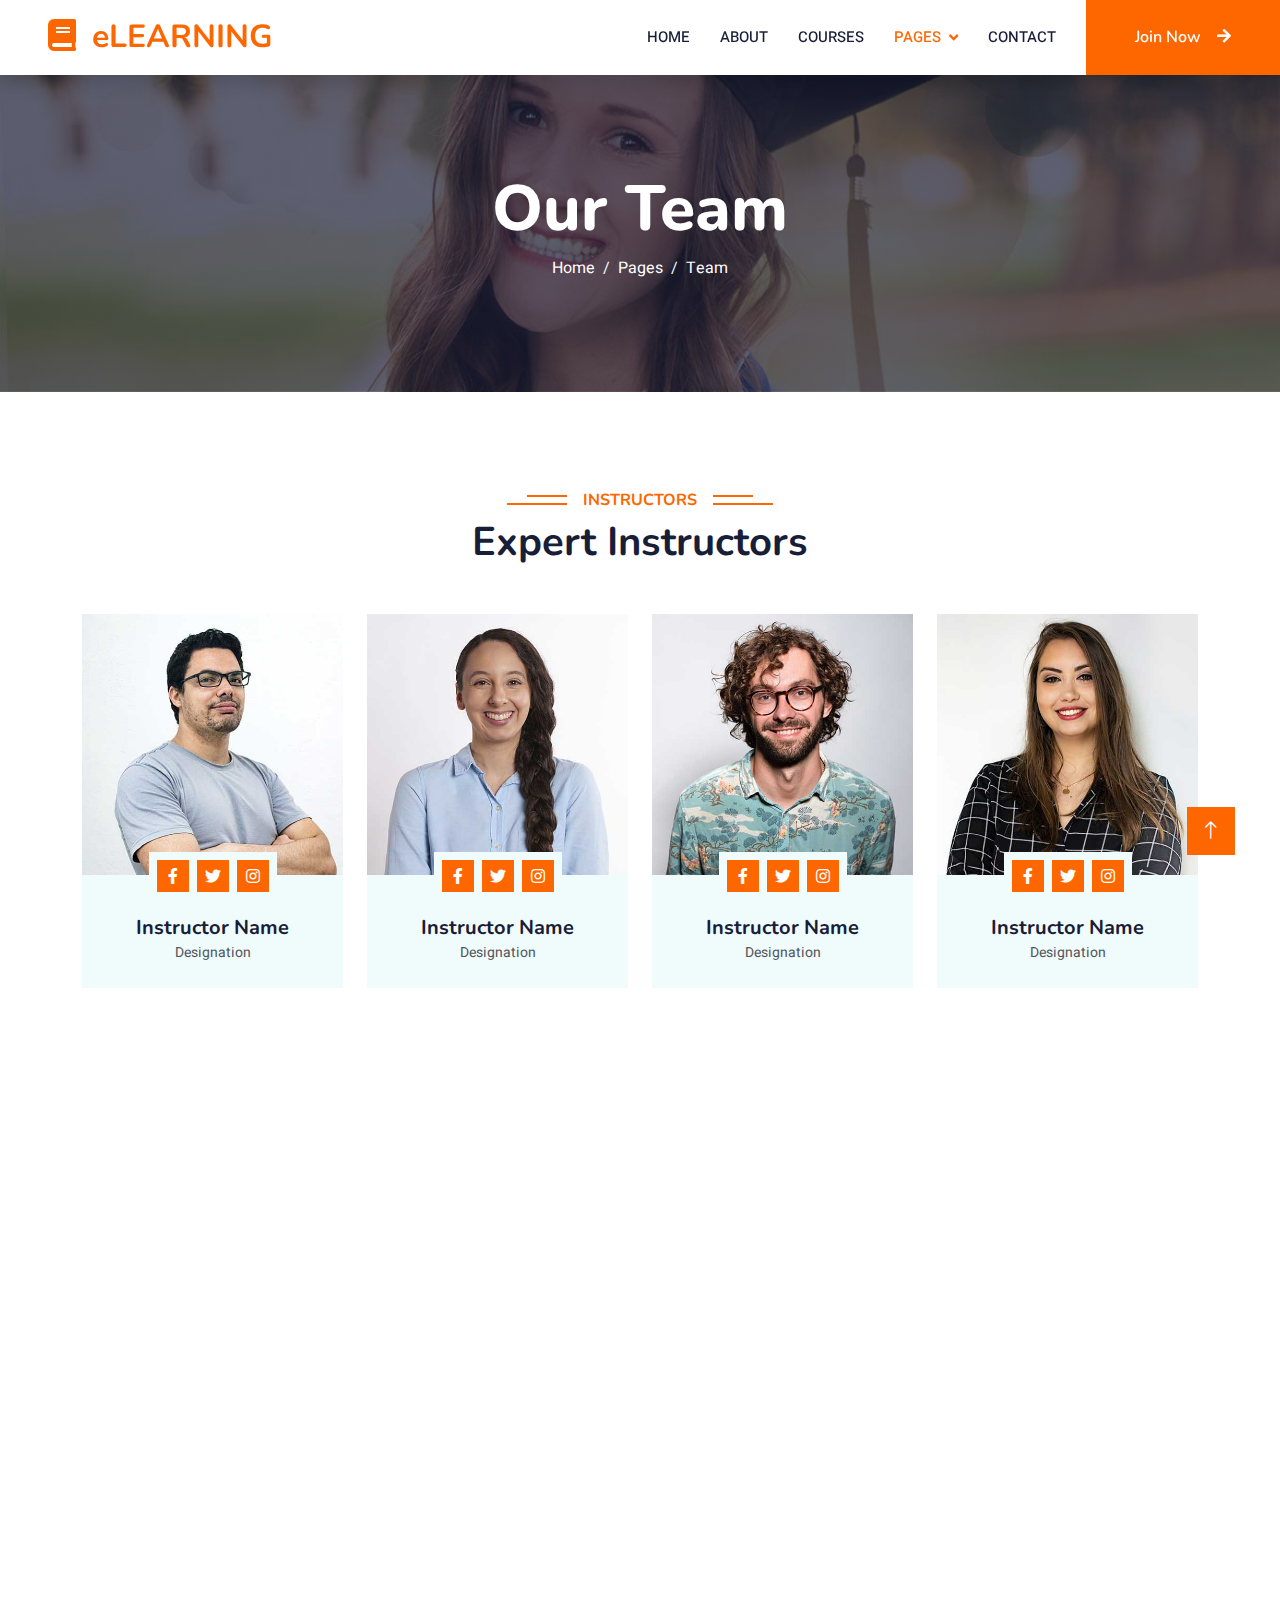
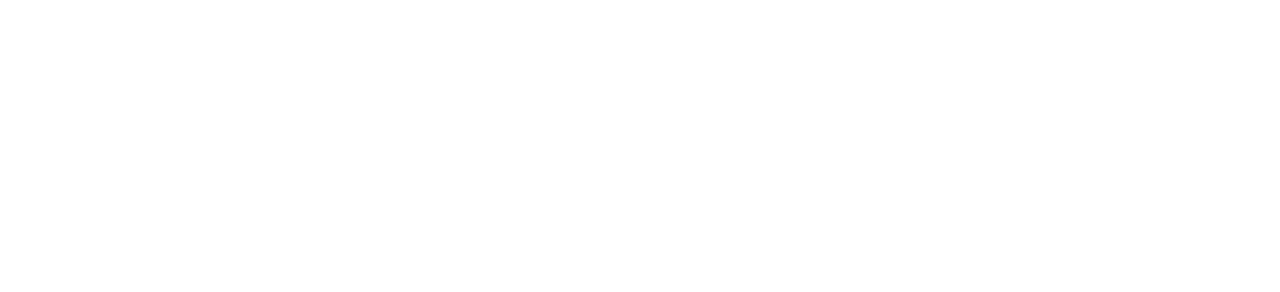
<file: team.html>
<!DOCTYPE html>
<html lang="en">

<head>
    <meta charset="utf-8">
    <title>eLEARNING - eLearning HTML Template</title>
    <meta content="width=device-width, initial-scale=1.0" name="viewport">
    <meta content="" name="keywords">
    <meta content="" name="description">

    <!-- Favicon -->
    <link href="img/favicon.ico" rel="icon">

    <!-- Google Web Fonts -->
    <link rel="preconnect" href="https://fonts.googleapis.com">
    <link rel="preconnect" href="https://fonts.gstatic.com" crossorigin>
    <link href="https://fonts.googleapis.com/css2?family=Heebo:wght@400;500;600&family=Nunito:wght@600;700;800&display=swap" rel="stylesheet">

    <!-- Icon Font Stylesheet -->
    <link href="https://cdnjs.cloudflare.com/ajax/libs/font-awesome/5.10.0/css/all.min.css" rel="stylesheet">
    <link href="https://cdn.jsdelivr.net/npm/bootstrap-icons@1.4.1/font/bootstrap-icons.css" rel="stylesheet">

    <!-- Libraries Stylesheet -->
    <link href="lib/animate/animate.min.css" rel="stylesheet">
    <link href="lib/owlcarousel/assets/owl.carousel.min.css" rel="stylesheet">

    <!-- Customized Bootstrap Stylesheet -->
    <link href="css/bootstrap.min.css" rel="stylesheet">

    <!-- Template Stylesheet -->
    <link href="css/style.css" rel="stylesheet">
</head>

<body>
    <!-- Spinner Start -->
    <div id="spinner" class="show bg-white position-fixed translate-middle w-100 vh-100 top-50 start-50 d-flex align-items-center justify-content-center">
        <div class="spinner-border text-primary" style="width: 3rem; height: 3rem;" role="status">
            <span class="sr-only">Loading...</span>
        </div>
    </div>
    <!-- Spinner End -->


    <!-- Navbar Start -->
    <nav class="navbar navbar-expand-lg bg-white navbar-light shadow sticky-top p-0">
        <a href="index.html" class="navbar-brand d-flex align-items-center px-4 px-lg-5">
            <h2 class="m-0 text-primary"><i class="fa fa-book me-3"></i>eLEARNING</h2>
        </a>
        <button type="button" class="navbar-toggler me-4" data-bs-toggle="collapse" data-bs-target="#navbarCollapse">
            <span class="navbar-toggler-icon"></span>
        </button>
        <div class="collapse navbar-collapse" id="navbarCollapse">
            <div class="navbar-nav ms-auto p-4 p-lg-0">
                <a href="index.html" class="nav-item nav-link">Home</a>
                <a href="about.html" class="nav-item nav-link">About</a>
                <a href="courses.html" class="nav-item nav-link">Courses</a>
                <div class="nav-item dropdown">
                    <a href="#" class="nav-link dropdown-toggle active" data-bs-toggle="dropdown">Pages</a>
                    <div class="dropdown-menu fade-down m-0">
                        <a href="team.html" class="dropdown-item active">Our Team</a>
                        <a href="testimonial.html" class="dropdown-item">Testimonial</a>
                        <a href="404.html" class="dropdown-item">404 Page</a>
                    </div>
                </div>
                <a href="contact.html" class="nav-item nav-link">Contact</a>
            </div>
            <a href="" class="btn btn-primary py-4 px-lg-5 d-none d-lg-block">Join Now<i class="fa fa-arrow-right ms-3"></i></a>
        </div>
    </nav>
    <!-- Navbar End -->


    <!-- Header Start -->
    <div class="container-fluid bg-primary py-5 mb-5 page-header">
        <div class="container py-5">
            <div class="row justify-content-center">
                <div class="col-lg-10 text-center">
                    <h1 class="display-3 text-white animated slideInDown">Our Team</h1>
                    <nav aria-label="breadcrumb">
                        <ol class="breadcrumb justify-content-center">
                            <li class="breadcrumb-item"><a class="text-white" href="#">Home</a></li>
                            <li class="breadcrumb-item"><a class="text-white" href="#">Pages</a></li>
                            <li class="breadcrumb-item text-white active" aria-current="page">Team</li>
                        </ol>
                    </nav>
                </div>
            </div>
        </div>
    </div>
    <!-- Header End -->


    <!-- Team Start -->
    <div class="container-xxl py-5">
        <div class="container">
            <div class="text-center wow fadeInUp" data-wow-delay="0.1s">
                <h6 class="section-title bg-white text-center text-primary px-3">Instructors</h6>
                <h1 class="mb-5">Expert Instructors</h1>
            </div>
            <div class="row g-4">
                <div class="col-lg-3 col-md-6 wow fadeInUp" data-wow-delay="0.1s">
                    <div class="team-item bg-light">
                        <div class="overflow-hidden">
                            <img class="img-fluid" src="img/team-1.jpg" alt="">
                        </div>
                        <div class="position-relative d-flex justify-content-center" style="margin-top: -23px;">
                            <div class="bg-light d-flex justify-content-center pt-2 px-1">
                                <a class="btn btn-sm-square btn-primary mx-1" href=""><i class="fab fa-facebook-f"></i></a>
                                <a class="btn btn-sm-square btn-primary mx-1" href=""><i class="fab fa-twitter"></i></a>
                                <a class="btn btn-sm-square btn-primary mx-1" href=""><i class="fab fa-instagram"></i></a>
                            </div>
                        </div>
                        <div class="text-center p-4">
                            <h5 class="mb-0">Instructor Name</h5>
                            <small>Designation</small>
                        </div>
                    </div>
                </div>
                <div class="col-lg-3 col-md-6 wow fadeInUp" data-wow-delay="0.3s">
                    <div class="team-item bg-light">
                        <div class="overflow-hidden">
                            <img class="img-fluid" src="img/team-2.jpg" alt="">
                        </div>
                        <div class="position-relative d-flex justify-content-center" style="margin-top: -23px;">
                            <div class="bg-light d-flex justify-content-center pt-2 px-1">
                                <a class="btn btn-sm-square btn-primary mx-1" href=""><i class="fab fa-facebook-f"></i></a>
                                <a class="btn btn-sm-square btn-primary mx-1" href=""><i class="fab fa-twitter"></i></a>
                                <a class="btn btn-sm-square btn-primary mx-1" href=""><i class="fab fa-instagram"></i></a>
                            </div>
                        </div>
                        <div class="text-center p-4">
                            <h5 class="mb-0">Instructor Name</h5>
                            <small>Designation</small>
                        </div>
                    </div>
                </div>
                <div class="col-lg-3 col-md-6 wow fadeInUp" data-wow-delay="0.5s">
                    <div class="team-item bg-light">
                        <div class="overflow-hidden">
                            <img class="img-fluid" src="img/team-3.jpg" alt="">
                        </div>
                        <div class="position-relative d-flex justify-content-center" style="margin-top: -23px;">
                            <div class="bg-light d-flex justify-content-center pt-2 px-1">
                                <a class="btn btn-sm-square btn-primary mx-1" href=""><i class="fab fa-facebook-f"></i></a>
                                <a class="btn btn-sm-square btn-primary mx-1" href=""><i class="fab fa-twitter"></i></a>
                                <a class="btn btn-sm-square btn-primary mx-1" href=""><i class="fab fa-instagram"></i></a>
                            </div>
                        </div>
                        <div class="text-center p-4">
                            <h5 class="mb-0">Instructor Name</h5>
                            <small>Designation</small>
                        </div>
                    </div>
                </div>
                <div class="col-lg-3 col-md-6 wow fadeInUp" data-wow-delay="0.7s">
                    <div class="team-item bg-light">
                        <div class="overflow-hidden">
                            <img class="img-fluid" src="img/team-4.jpg" alt="">
                        </div>
                        <div class="position-relative d-flex justify-content-center" style="margin-top: -23px;">
                            <div class="bg-light d-flex justify-content-center pt-2 px-1">
                                <a class="btn btn-sm-square btn-primary mx-1" href=""><i class="fab fa-facebook-f"></i></a>
                                <a class="btn btn-sm-square btn-primary mx-1" href=""><i class="fab fa-twitter"></i></a>
                                <a class="btn btn-sm-square btn-primary mx-1" href=""><i class="fab fa-instagram"></i></a>
                            </div>
                        </div>
                        <div class="text-center p-4">
                            <h5 class="mb-0">Instructor Name</h5>
                            <small>Designation</small>
                        </div>
                    </div>
                </div>
                <div class="col-lg-3 col-md-6 wow fadeInUp" data-wow-delay="0.1s">
                    <div class="team-item bg-light">
                        <div class="overflow-hidden">
                            <img class="img-fluid" src="img/team-2.jpg" alt="">
                        </div>
                        <div class="position-relative d-flex justify-content-center" style="margin-top: -23px;">
                            <div class="bg-light d-flex justify-content-center pt-2 px-1">
                                <a class="btn btn-sm-square btn-primary mx-1" href=""><i class="fab fa-facebook-f"></i></a>
                                <a class="btn btn-sm-square btn-primary mx-1" href=""><i class="fab fa-twitter"></i></a>
                                <a class="btn btn-sm-square btn-primary mx-1" href=""><i class="fab fa-instagram"></i></a>
                            </div>
                        </div>
                        <div class="text-center p-4">
                            <h5 class="mb-0">Instructor Name</h5>
                            <small>Designation</small>
                        </div>
                    </div>
                </div>
                <div class="col-lg-3 col-md-6 wow fadeInUp" data-wow-delay="0.3s">
                    <div class="team-item bg-light">
                        <div class="overflow-hidden">
                            <img class="img-fluid" src="img/team-3.jpg" alt="">
                        </div>
                        <div class="position-relative d-flex justify-content-center" style="margin-top: -23px;">
                            <div class="bg-light d-flex justify-content-center pt-2 px-1">
                                <a class="btn btn-sm-square btn-primary mx-1" href=""><i class="fab fa-facebook-f"></i></a>
                                <a class="btn btn-sm-square btn-primary mx-1" href=""><i class="fab fa-twitter"></i></a>
                                <a class="btn btn-sm-square btn-primary mx-1" href=""><i class="fab fa-instagram"></i></a>
                            </div>
                        </div>
                        <div class="text-center p-4">
                            <h5 class="mb-0">Instructor Name</h5>
                            <small>Designation</small>
                        </div>
                    </div>
                </div>
                <div class="col-lg-3 col-md-6 wow fadeInUp" data-wow-delay="0.5s">
                    <div class="team-item bg-light">
                        <div class="overflow-hidden">
                            <img class="img-fluid" src="img/team-4.jpg" alt="">
                        </div>
                        <div class="position-relative d-flex justify-content-center" style="margin-top: -23px;">
                            <div class="bg-light d-flex justify-content-center pt-2 px-1">
                                <a class="btn btn-sm-square btn-primary mx-1" href=""><i class="fab fa-facebook-f"></i></a>
                                <a class="btn btn-sm-square btn-primary mx-1" href=""><i class="fab fa-twitter"></i></a>
                                <a class="btn btn-sm-square btn-primary mx-1" href=""><i class="fab fa-instagram"></i></a>
                            </div>
                        </div>
                        <div class="text-center p-4">
                            <h5 class="mb-0">Instructor Name</h5>
                            <small>Designation</small>
                        </div>
                    </div>
                </div>
                <div class="col-lg-3 col-md-6 wow fadeInUp" data-wow-delay="0.7s">
                    <div class="team-item bg-light">
                        <div class="overflow-hidden">
                            <img class="img-fluid" src="img/team-1.jpg" alt="">
                        </div>
                        <div class="position-relative d-flex justify-content-center" style="margin-top: -23px;">
                            <div class="bg-light d-flex justify-content-center pt-2 px-1">
                                <a class="btn btn-sm-square btn-primary mx-1" href=""><i class="fab fa-facebook-f"></i></a>
                                <a class="btn btn-sm-square btn-primary mx-1" href=""><i class="fab fa-twitter"></i></a>
                                <a class="btn btn-sm-square btn-primary mx-1" href=""><i class="fab fa-instagram"></i></a>
                            </div>
                        </div>
                        <div class="text-center p-4">
                            <h5 class="mb-0">Instructor Name</h5>
                            <small>Designation</small>
                        </div>
                    </div>
                </div>
            </div>
        </div>
    </div>
    <!-- Team End -->
        

    <!-- Footer Start -->
    <div class="container-fluid bg-dark text-light footer pt-5 mt-5 wow fadeIn" data-wow-delay="0.1s">
        <div class="container py-5">
            <div class="row g-5">
                <div class="col-lg-3 col-md-6">
                    <h4 class="text-white mb-3">Quick Link</h4>
                    <a class="btn btn-link" href="">About Us</a>
                    <a class="btn btn-link" href="">Contact Us</a>
                    <a class="btn btn-link" href="">Privacy Policy</a>
                    <a class="btn btn-link" href="">Terms & Condition</a>
                    <a class="btn btn-link" href="">FAQs & Help</a>
                </div>
                <div class="col-lg-3 col-md-6">
                    <h4 class="text-white mb-3">Contact</h4>
                    <p class="mb-2"><i class="fa fa-map-marker-alt me-3"></i>123 Street, New York, USA</p>
                    <p class="mb-2"><i class="fa fa-phone-alt me-3"></i>+012 345 67890</p>
                    <p class="mb-2"><i class="fa fa-envelope me-3"></i>info@example.com</p>
                    <div class="d-flex pt-2">
                        <a class="btn btn-outline-light btn-social" href=""><i class="fab fa-twitter"></i></a>
                        <a class="btn btn-outline-light btn-social" href=""><i class="fab fa-facebook-f"></i></a>
                        <a class="btn btn-outline-light btn-social" href=""><i class="fab fa-youtube"></i></a>
                        <a class="btn btn-outline-light btn-social" href=""><i class="fab fa-linkedin-in"></i></a>
                    </div>
                </div>
                <div class="col-lg-3 col-md-6">
                    <h4 class="text-white mb-3">Gallery</h4>
                    <div class="row g-2 pt-2">
                        <div class="col-4">
                            <img class="img-fluid bg-light p-1" src="img/course-1.jpg" alt="">
                        </div>
                        <div class="col-4">
                            <img class="img-fluid bg-light p-1" src="img/course-2.jpg" alt="">
                        </div>
                        <div class="col-4">
                            <img class="img-fluid bg-light p-1" src="img/course-3.jpg" alt="">
                        </div>
                        <div class="col-4">
                            <img class="img-fluid bg-light p-1" src="img/course-2.jpg" alt="">
                        </div>
                        <div class="col-4">
                            <img class="img-fluid bg-light p-1" src="img/course-3.jpg" alt="">
                        </div>
                        <div class="col-4">
                            <img class="img-fluid bg-light p-1" src="img/course-1.jpg" alt="">
                        </div>
                    </div>
                </div>
                <div class="col-lg-3 col-md-6">
                    <h4 class="text-white mb-3">Newsletter</h4>
                    <p>Dolor amet sit justo amet elitr clita ipsum elitr est.</p>
                    <div class="position-relative mx-auto" style="max-width: 400px;">
                        <input class="form-control border-0 w-100 py-3 ps-4 pe-5" type="text" placeholder="Your email">
                        <button type="button" class="btn btn-primary py-2 position-absolute top-0 end-0 mt-2 me-2">SignUp</button>
                    </div>
                </div>
            </div>
        </div>
        <div class="container">
            <div class="copyright">
                <div class="row">
                    <div class="col-md-6 text-center text-md-start mb-3 mb-md-0">
                        &copy; <a class="border-bottom" href="#">Your Site Name</a>, All Right Reserved.

                        <!--/*** This template is free as long as you keep the footer author’s credit link/attribution link/backlink. If you'd like to use the template without the footer author’s credit link/attribution link/backlink, you can purchase the Credit Removal License from "https://htmlcodex.com/credit-removal". Thank you for your support. ***/-->
                        Designed By <a class="border-bottom" href="https://htmlcodex.com">HTML Codex</a>
                    </div>
                    <div class="col-md-6 text-center text-md-end">
                        <div class="footer-menu">
                            <a href="">Home</a>
                            <a href="">Cookies</a>
                            <a href="">Help</a>
                            <a href="">FQAs</a>
                        </div>
                    </div>
                </div>
            </div>
        </div>
    </div>
    <!-- Footer End -->


    <!-- Back to Top -->
    <a href="#" class="btn btn-lg btn-primary btn-lg-square back-to-top"><i class="bi bi-arrow-up"></i></a>


    <!-- JavaScript Libraries -->
    <script src="https://code.jquery.com/jquery-3.4.1.min.js"></script>
    <script src="https://cdn.jsdelivr.net/npm/bootstrap@5.0.0/dist/js/bootstrap.bundle.min.js"></script>
    <script src="lib/wow/wow.min.js"></script>
    <script src="lib/easing/easing.min.js"></script>
    <script src="lib/waypoints/waypoints.min.js"></script>
    <script src="lib/owlcarousel/owl.carousel.min.js"></script>

    <!-- Template Javascript -->
    <script src="js/main.js"></script>
</body>

</html>
</file>
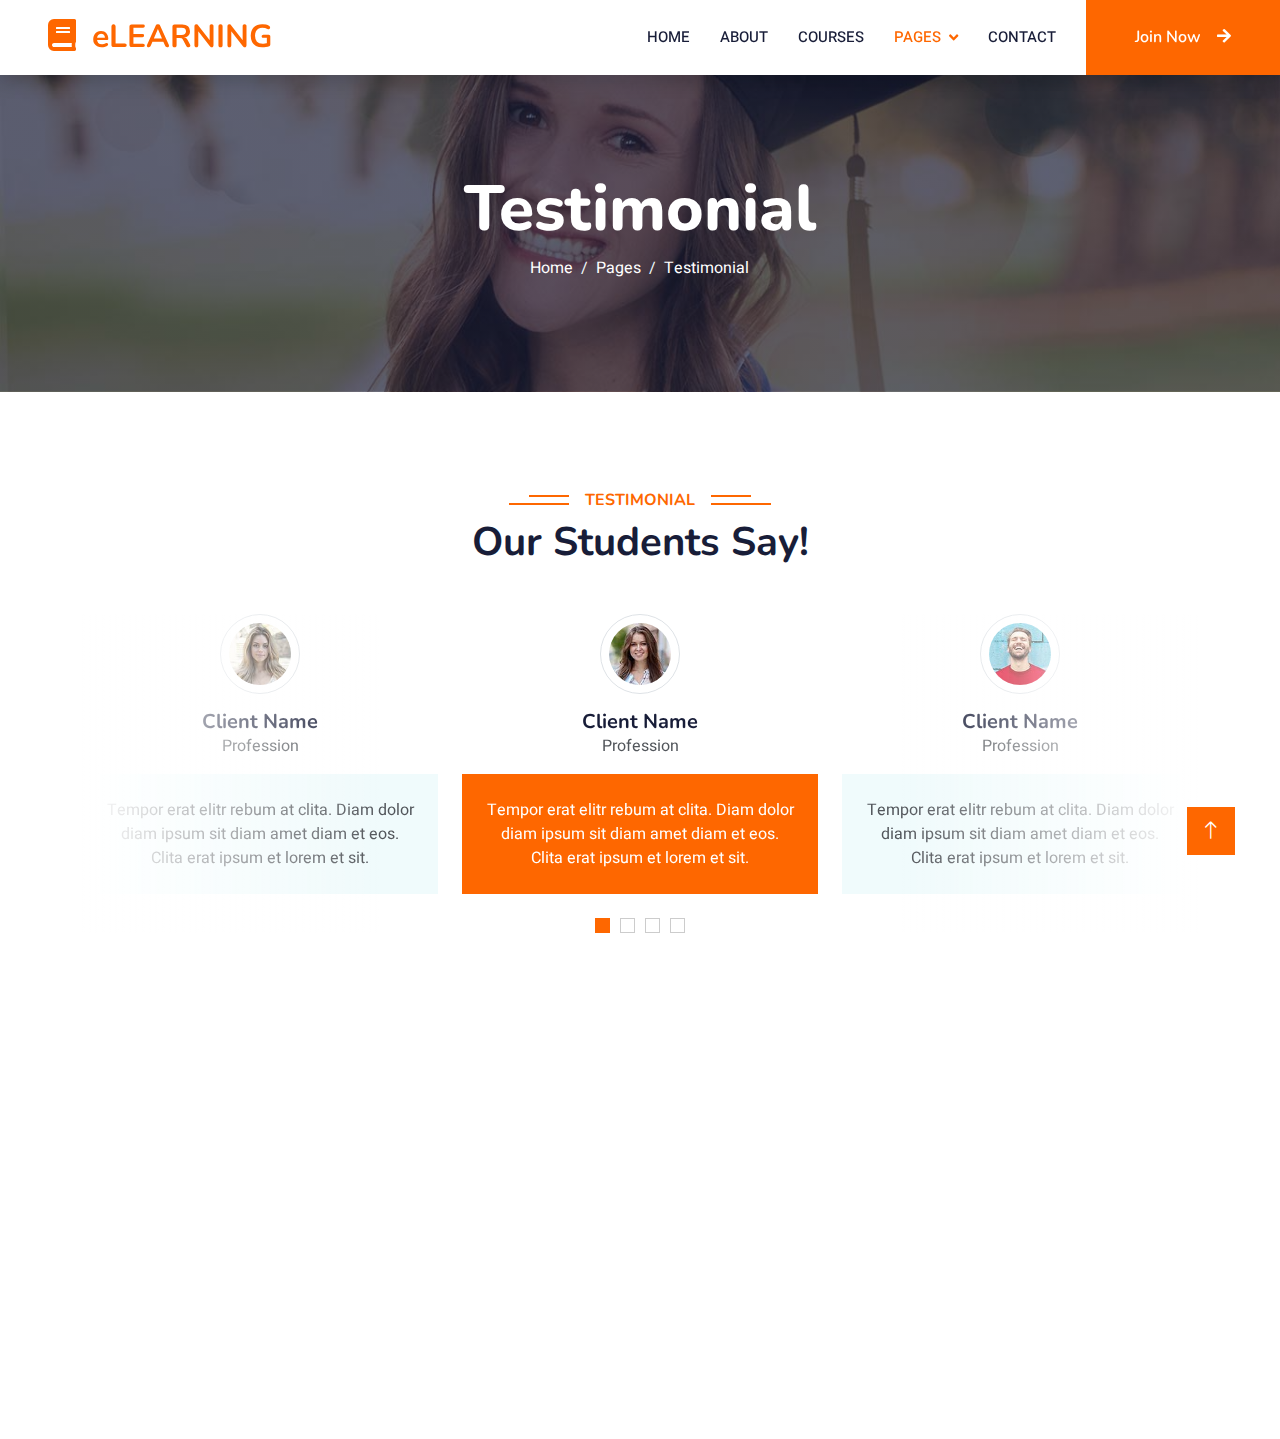
<file: testimonial.html>
<!DOCTYPE html>
<html lang="en">

<head>
    <meta charset="utf-8">
    <title>eLEARNING - eLearning HTML Template</title>
    <meta content="width=device-width, initial-scale=1.0" name="viewport">
    <meta content="" name="keywords">
    <meta content="" name="description">

    <!-- Favicon -->
    <link href="img/favicon.ico" rel="icon">

    <!-- Google Web Fonts -->
    <link rel="preconnect" href="https://fonts.googleapis.com">
    <link rel="preconnect" href="https://fonts.gstatic.com" crossorigin>
    <link href="https://fonts.googleapis.com/css2?family=Heebo:wght@400;500;600&family=Nunito:wght@600;700;800&display=swap" rel="stylesheet">

    <!-- Icon Font Stylesheet -->
    <link href="https://cdnjs.cloudflare.com/ajax/libs/font-awesome/5.10.0/css/all.min.css" rel="stylesheet">
    <link href="https://cdn.jsdelivr.net/npm/bootstrap-icons@1.4.1/font/bootstrap-icons.css" rel="stylesheet">

    <!-- Libraries Stylesheet -->
    <link href="lib/animate/animate.min.css" rel="stylesheet">
    <link href="lib/owlcarousel/assets/owl.carousel.min.css" rel="stylesheet">

    <!-- Customized Bootstrap Stylesheet -->
    <link href="css/bootstrap.min.css" rel="stylesheet">

    <!-- Template Stylesheet -->
    <link href="css/style.css" rel="stylesheet">
</head>

<body>
    <!-- Spinner Start -->
    <div id="spinner" class="show bg-white position-fixed translate-middle w-100 vh-100 top-50 start-50 d-flex align-items-center justify-content-center">
        <div class="spinner-border text-primary" style="width: 3rem; height: 3rem;" role="status">
            <span class="sr-only">Loading...</span>
        </div>
    </div>
    <!-- Spinner End -->


    <!-- Navbar Start -->
    <nav class="navbar navbar-expand-lg bg-white navbar-light shadow sticky-top p-0">
        <a href="index.html" class="navbar-brand d-flex align-items-center px-4 px-lg-5">
            <h2 class="m-0 text-primary"><i class="fa fa-book me-3"></i>eLEARNING</h2>
        </a>
        <button type="button" class="navbar-toggler me-4" data-bs-toggle="collapse" data-bs-target="#navbarCollapse">
            <span class="navbar-toggler-icon"></span>
        </button>
        <div class="collapse navbar-collapse" id="navbarCollapse">
            <div class="navbar-nav ms-auto p-4 p-lg-0">
                <a href="index.html" class="nav-item nav-link">Home</a>
                <a href="about.html" class="nav-item nav-link">About</a>
                <a href="courses.html" class="nav-item nav-link">Courses</a>
                <div class="nav-item dropdown">
                    <a href="#" class="nav-link dropdown-toggle active" data-bs-toggle="dropdown">Pages</a>
                    <div class="dropdown-menu fade-down m-0">
                        <a href="team.html" class="dropdown-item">Our Team</a>
                        <a href="testimonial.html" class="dropdown-item active">Testimonial</a>
                        <a href="404.html" class="dropdown-item">404 Page</a>
                    </div>
                </div>
                <a href="contact.html" class="nav-item nav-link">Contact</a>
            </div>
            <a href="" class="btn btn-primary py-4 px-lg-5 d-none d-lg-block">Join Now<i class="fa fa-arrow-right ms-3"></i></a>
        </div>
    </nav>
    <!-- Navbar End -->


    <!-- Header Start -->
    <div class="container-fluid bg-primary py-5 mb-5 page-header">
        <div class="container py-5">
            <div class="row justify-content-center">
                <div class="col-lg-10 text-center">
                    <h1 class="display-3 text-white animated slideInDown">Testimonial</h1>
                    <nav aria-label="breadcrumb">
                        <ol class="breadcrumb justify-content-center">
                            <li class="breadcrumb-item"><a class="text-white" href="#">Home</a></li>
                            <li class="breadcrumb-item"><a class="text-white" href="#">Pages</a></li>
                            <li class="breadcrumb-item text-white active" aria-current="page">Testimonial</li>
                        </ol>
                    </nav>
                </div>
            </div>
        </div>
    </div>
    <!-- Header End -->


    <!-- Testimonial Start -->
    <div class="container-xxl py-5 wow fadeInUp" data-wow-delay="0.1s">
        <div class="container">
            <div class="text-center">
                <h6 class="section-title bg-white text-center text-primary px-3">Testimonial</h6>
                <h1 class="mb-5">Our Students Say!</h1>
            </div>
            <div class="owl-carousel testimonial-carousel position-relative">
                <div class="testimonial-item text-center">
                    <img class="border rounded-circle p-2 mx-auto mb-3" src="img/testimonial-1.jpg" style="width: 80px; height: 80px;">
                    <h5 class="mb-0">Client Name</h5>
                    <p>Profession</p>
                    <div class="testimonial-text bg-light text-center p-4">
                    <p class="mb-0">Tempor erat elitr rebum at clita. Diam dolor diam ipsum sit diam amet diam et eos. Clita erat ipsum et lorem et sit.</p>
                    </div>
                </div>
                <div class="testimonial-item text-center">
                    <img class="border rounded-circle p-2 mx-auto mb-3" src="img/testimonial-2.jpg" style="width: 80px; height: 80px;">
                    <h5 class="mb-0">Client Name</h5>
                    <p>Profession</p>
                    <div class="testimonial-text bg-light text-center p-4">
                    <p class="mb-0">Tempor erat elitr rebum at clita. Diam dolor diam ipsum sit diam amet diam et eos. Clita erat ipsum et lorem et sit.</p>
                    </div>
                </div>
                <div class="testimonial-item text-center">
                    <img class="border rounded-circle p-2 mx-auto mb-3" src="img/testimonial-3.jpg" style="width: 80px; height: 80px;">
                    <h5 class="mb-0">Client Name</h5>
                    <p>Profession</p>
                    <div class="testimonial-text bg-light text-center p-4">
                    <p class="mb-0">Tempor erat elitr rebum at clita. Diam dolor diam ipsum sit diam amet diam et eos. Clita erat ipsum et lorem et sit.</p>
                    </div>
                </div>
                <div class="testimonial-item text-center">
                    <img class="border rounded-circle p-2 mx-auto mb-3" src="img/testimonial-4.jpg" style="width: 80px; height: 80px;">
                    <h5 class="mb-0">Client Name</h5>
                    <p>Profession</p>
                    <div class="testimonial-text bg-light text-center p-4">
                    <p class="mb-0">Tempor erat elitr rebum at clita. Diam dolor diam ipsum sit diam amet diam et eos. Clita erat ipsum et lorem et sit.</p>
                    </div>
                </div>
            </div>
        </div>
    </div>
    <!-- Testimonial End -->
        

    <!-- Footer Start -->
    <div class="container-fluid bg-dark text-light footer pt-5 mt-5 wow fadeIn" data-wow-delay="0.1s">
        <div class="container py-5">
            <div class="row g-5">
                <div class="col-lg-3 col-md-6">
                    <h4 class="text-white mb-3">Quick Link</h4>
                    <a class="btn btn-link" href="">About Us</a>
                    <a class="btn btn-link" href="">Contact Us</a>
                    <a class="btn btn-link" href="">Privacy Policy</a>
                    <a class="btn btn-link" href="">Terms & Condition</a>
                    <a class="btn btn-link" href="">FAQs & Help</a>
                </div>
                <div class="col-lg-3 col-md-6">
                    <h4 class="text-white mb-3">Contact</h4>
                    <p class="mb-2"><i class="fa fa-map-marker-alt me-3"></i>123 Street, New York, USA</p>
                    <p class="mb-2"><i class="fa fa-phone-alt me-3"></i>+012 345 67890</p>
                    <p class="mb-2"><i class="fa fa-envelope me-3"></i>info@example.com</p>
                    <div class="d-flex pt-2">
                        <a class="btn btn-outline-light btn-social" href=""><i class="fab fa-twitter"></i></a>
                        <a class="btn btn-outline-light btn-social" href=""><i class="fab fa-facebook-f"></i></a>
                        <a class="btn btn-outline-light btn-social" href=""><i class="fab fa-youtube"></i></a>
                        <a class="btn btn-outline-light btn-social" href=""><i class="fab fa-linkedin-in"></i></a>
                    </div>
                </div>
                <div class="col-lg-3 col-md-6">
                    <h4 class="text-white mb-3">Gallery</h4>
                    <div class="row g-2 pt-2">
                        <div class="col-4">
                            <img class="img-fluid bg-light p-1" src="img/course-1.jpg" alt="">
                        </div>
                        <div class="col-4">
                            <img class="img-fluid bg-light p-1" src="img/course-2.jpg" alt="">
                        </div>
                        <div class="col-4">
                            <img class="img-fluid bg-light p-1" src="img/course-3.jpg" alt="">
                        </div>
                        <div class="col-4">
                            <img class="img-fluid bg-light p-1" src="img/course-2.jpg" alt="">
                        </div>
                        <div class="col-4">
                            <img class="img-fluid bg-light p-1" src="img/course-3.jpg" alt="">
                        </div>
                        <div class="col-4">
                            <img class="img-fluid bg-light p-1" src="img/course-1.jpg" alt="">
                        </div>
                    </div>
                </div>
                <div class="col-lg-3 col-md-6">
                    <h4 class="text-white mb-3">Newsletter</h4>
                    <p>Dolor amet sit justo amet elitr clita ipsum elitr est.</p>
                    <div class="position-relative mx-auto" style="max-width: 400px;">
                        <input class="form-control border-0 w-100 py-3 ps-4 pe-5" type="text" placeholder="Your email">
                        <button type="button" class="btn btn-primary py-2 position-absolute top-0 end-0 mt-2 me-2">SignUp</button>
                    </div>
                </div>
            </div>
        </div>
        <div class="container">
            <div class="copyright">
                <div class="row">
                    <div class="col-md-6 text-center text-md-start mb-3 mb-md-0">
                        &copy; <a class="border-bottom" href="#">Your Site Name</a>, All Right Reserved.

                        <!--/*** This template is free as long as you keep the footer author’s credit link/attribution link/backlink. If you'd like to use the template without the footer author’s credit link/attribution link/backlink, you can purchase the Credit Removal License from "https://htmlcodex.com/credit-removal". Thank you for your support. ***/-->
                        Designed By <a class="border-bottom" href="https://htmlcodex.com">HTML Codex</a>
                    </div>
                    <div class="col-md-6 text-center text-md-end">
                        <div class="footer-menu">
                            <a href="">Home</a>
                            <a href="">Cookies</a>
                            <a href="">Help</a>
                            <a href="">FQAs</a>
                        </div>
                    </div>
                </div>
            </div>
        </div>
    </div>
    <!-- Footer End -->


    <!-- Back to Top -->
    <a href="#" class="btn btn-lg btn-primary btn-lg-square back-to-top"><i class="bi bi-arrow-up"></i></a>


    <!-- JavaScript Libraries -->
    <script src="https://code.jquery.com/jquery-3.4.1.min.js"></script>
    <script src="https://cdn.jsdelivr.net/npm/bootstrap@5.0.0/dist/js/bootstrap.bundle.min.js"></script>
    <script src="lib/wow/wow.min.js"></script>
    <script src="lib/easing/easing.min.js"></script>
    <script src="lib/waypoints/waypoints.min.js"></script>
    <script src="lib/owlcarousel/owl.carousel.min.js"></script>

    <!-- Template Javascript -->
    <script src="js/main.js"></script>
</body>

</html>
</file>
<file: css/style.css>
/********** Template CSS **********/
:root {
    --primary: #FE6700;
    --light: #F0FBFC;
    --dark: #181d38;
    /* #FE6700 */
}

.fw-medium {
    font-weight: 600 !important;
}

.fw-semi-bold {
    font-weight: 700 !important;
}

.back-to-top {
    position: fixed;
    display: none;
    right: 45px;
    bottom: 45px;
    z-index: 99;
}


/*** Spinner ***/
#spinner {
    opacity: 0;
    visibility: hidden;
    transition: opacity .5s ease-out, visibility 0s linear .5s;
    z-index: 99999;
}

#spinner.show {
    transition: opacity .5s ease-out, visibility 0s linear 0s;
    visibility: visible;
    opacity: 1;
}


/*** Button ***/
.btn {
    font-family: 'Nunito', sans-serif;
    font-weight: 600;
    transition: .5s;
}

.btn.btn-primary,
.btn.btn-secondary {
    color: #FFFFFF;
}

.btn-square {
    width: 38px;
    height: 38px;
}

.btn-sm-square {
    width: 32px;
    height: 32px;
}

.btn-lg-square {
    width: 48px;
    height: 48px;
}

.btn-square,
.btn-sm-square,
.btn-lg-square {
    padding: 0;
    display: flex;
    align-items: center;
    justify-content: center;
    font-weight: normal;
    border-radius: 0px;
}


/*** Navbar ***/
.navbar .dropdown-toggle::after {
    border: none;
    content: "\f107";
    font-family: "Font Awesome 5 Free";
    font-weight: 900;
    vertical-align: middle;
    margin-left: 8px;
}

.navbar-light .navbar-nav .nav-link {
    margin-right: 30px;
    padding: 25px 0;
    color: #FFFFFF;
    font-size: 15px;
    text-transform: uppercase;
    outline: none;
}

.navbar-light .navbar-nav .nav-link:hover,
.navbar-light .navbar-nav .nav-link.active {
    color: var(--primary);
}

@media (max-width: 991.98px) {
    .navbar-light .navbar-nav .nav-link  {
        margin-right: 0;
        padding: 10px 0;
    }

    .navbar-light .navbar-nav {
        border-top: 1px solid #EEEEEE;
    }
}

.navbar-light .navbar-brand,
.navbar-light a.btn {
    height: 75px;
}

.navbar-light .navbar-nav .nav-link {
    color: var(--dark);
    font-weight: 500;
}

.navbar-light.sticky-top {
    top: -100px;
    transition: .5s;
}

@media (min-width: 992px) {
    .navbar .nav-item .dropdown-menu {
        display: block;
        margin-top: 0;
        opacity: 0;
        visibility: hidden;
        transition: .5s;
    }

    .navbar .dropdown-menu.fade-down {
        top: 100%;
        transform: rotateX(-75deg);
        transform-origin: 0% 0%;
    }

    .navbar .nav-item:hover .dropdown-menu {
        top: 100%;
        transform: rotateX(0deg);
        visibility: visible;
        transition: .5s;
        opacity: 1;
    }
}


/*** Header carousel ***/
@media (max-width: 768px) {
    .header-carousel .owl-carousel-item {
        position: relative;
        min-height: 500px;
    }
    
    .header-carousel .owl-carousel-item img {
        position: absolute;
        width: 100%;
        height: 100%;
        object-fit: cover;
    }
}

.header-carousel .owl-nav {
    position: absolute;
    top: 50%;
    right: 8%;
    transform: translateY(-50%);
    display: flex;
    flex-direction: column;
}

.header-carousel .owl-nav .owl-prev,
.header-carousel .owl-nav .owl-next {
    margin: 7px 0;
    width: 45px;
    height: 45px;
    display: flex;
    align-items: center;
    justify-content: center;
    color: #FFFFFF;
    background: transparent;
    border: 1px solid #FFFFFF;
    font-size: 22px;
    transition: .5s;
}

.header-carousel .owl-nav .owl-prev:hover,
.header-carousel .owl-nav .owl-next:hover {
    background: var(--primary);
    border-color: var(--primary);
}

.page-header {
    background: linear-gradient(rgba(24, 29, 56, .7), rgba(24, 29, 56, .7)), url(../img/carousel-1.jpg);
    background-position: center center;
    background-repeat: no-repeat;
    background-size: cover;
}

.page-header-inner {
    background: rgba(15, 23, 43, .7);
}

.breadcrumb-item + .breadcrumb-item::before {
    color: var(--light);
}


/*** Section Title ***/
.section-title {
    position: relative;
    display: inline-block;
    text-transform: uppercase;
}

.section-title::before {
    position: absolute;
    content: "";
    width: calc(100% + 80px);
    height: 2px;
    top: 4px;
    left: -40px;
    background: var(--primary);
    z-index: -1;
}

.section-title::after {
    position: absolute;
    content: "";
    width: calc(100% + 120px);
    height: 2px;
    bottom: 5px;
    left: -60px;
    background: var(--primary);
    z-index: -1;
}

.section-title.text-start::before {
    width: calc(100% + 40px);
    left: 0;
}

.section-title.text-start::after {
    width: calc(100% + 60px);
    left: 0;
}


/*** Service ***/
.service-item {
    background: var(--light);
    transition: .5s;
}

.service-item:hover {
    margin-top: -10px;
    background: var(--primary);
}

.service-item * {
    transition: .5s;
}

.service-item:hover * {
    color: var(--light) !important;
}


/*** Categories & Courses ***/
.category img,
.course-item img {
    transition: .5s;
}

.category a:hover img,
.course-item:hover img {
    transform: scale(1.1);
}


/*** Team ***/
.team-item img {
    transition: .5s;
}

.team-item:hover img {
    transform: scale(1.1);
}


/*** Testimonial ***/
.testimonial-carousel::before {
    position: absolute;
    content: "";
    top: 0;
    left: 0;
    height: 100%;
    width: 0;
    background: linear-gradient(to right, rgba(255, 255, 255, 1) 0%, rgba(255, 255, 255, 0) 100%);
    z-index: 1;
}

.testimonial-carousel::after {
    position: absolute;
    content: "";
    top: 0;
    right: 0;
    height: 100%;
    width: 0;
    background: linear-gradient(to left, rgba(255, 255, 255, 1) 0%, rgba(255, 255, 255, 0) 100%);
    z-index: 1;
}

@media (min-width: 768px) {
    .testimonial-carousel::before,
    .testimonial-carousel::after {
        width: 200px;
    }
}

@media (min-width: 992px) {
    .testimonial-carousel::before,
    .testimonial-carousel::after {
        width: 300px;
    }
}

.testimonial-carousel .owl-item .testimonial-text,
.testimonial-carousel .owl-item.center .testimonial-text * {
    transition: .5s;
}

.testimonial-carousel .owl-item.center .testimonial-text {
    background: var(--primary) !important;
}

.testimonial-carousel .owl-item.center .testimonial-text * {
    color: #FFFFFF !important;
}

.testimonial-carousel .owl-dots {
    margin-top: 24px;
    display: flex;
    align-items: flex-end;
    justify-content: center;
}

.testimonial-carousel .owl-dot {
    position: relative;
    display: inline-block;
    margin: 0 5px;
    width: 15px;
    height: 15px;
    border: 1px solid #CCCCCC;
    transition: .5s;
}

.testimonial-carousel .owl-dot.active {
    background: var(--primary);
    border-color: var(--primary);
}


/*** Footer ***/
.footer .btn.btn-social {
    margin-right: 5px;
    width: 35px;
    height: 35px;
    display: flex;
    align-items: center;
    justify-content: center;
    color: var(--light);
    font-weight: normal;
    border: 1px solid #FFFFFF;
    border-radius: 35px;
    transition: .3s;
}

.footer .btn.btn-social:hover {
    color: var(--primary);
}

.footer .btn.btn-link {
    display: block;
    margin-bottom: 5px;
    padding: 0;
    text-align: left;
    color: #FFFFFF;
    font-size: 15px;
    font-weight: normal;
    text-transform: capitalize;
    transition: .3s;
}

.footer .btn.btn-link::before {
    position: relative;
    content: "\f105";
    font-family: "Font Awesome 5 Free";
    font-weight: 900;
    margin-right: 10px;
}

.footer .btn.btn-link:hover {
    letter-spacing: 1px;
    box-shadow: none;
}

.footer .copyright {
    padding: 25px 0;
    font-size: 15px;
    border-top: 1px solid rgba(256, 256, 256, .1);
}

.footer .copyright a {
    color: var(--light);
}

.footer .footer-menu a {
    margin-right: 15px;
    padding-right: 15px;
    border-right: 1px solid rgba(255, 255, 255, .1);
}

.footer .footer-menu a:last-child {
    margin-right: 0;
    padding-right: 0;
    border-right: none;
}
</file>
